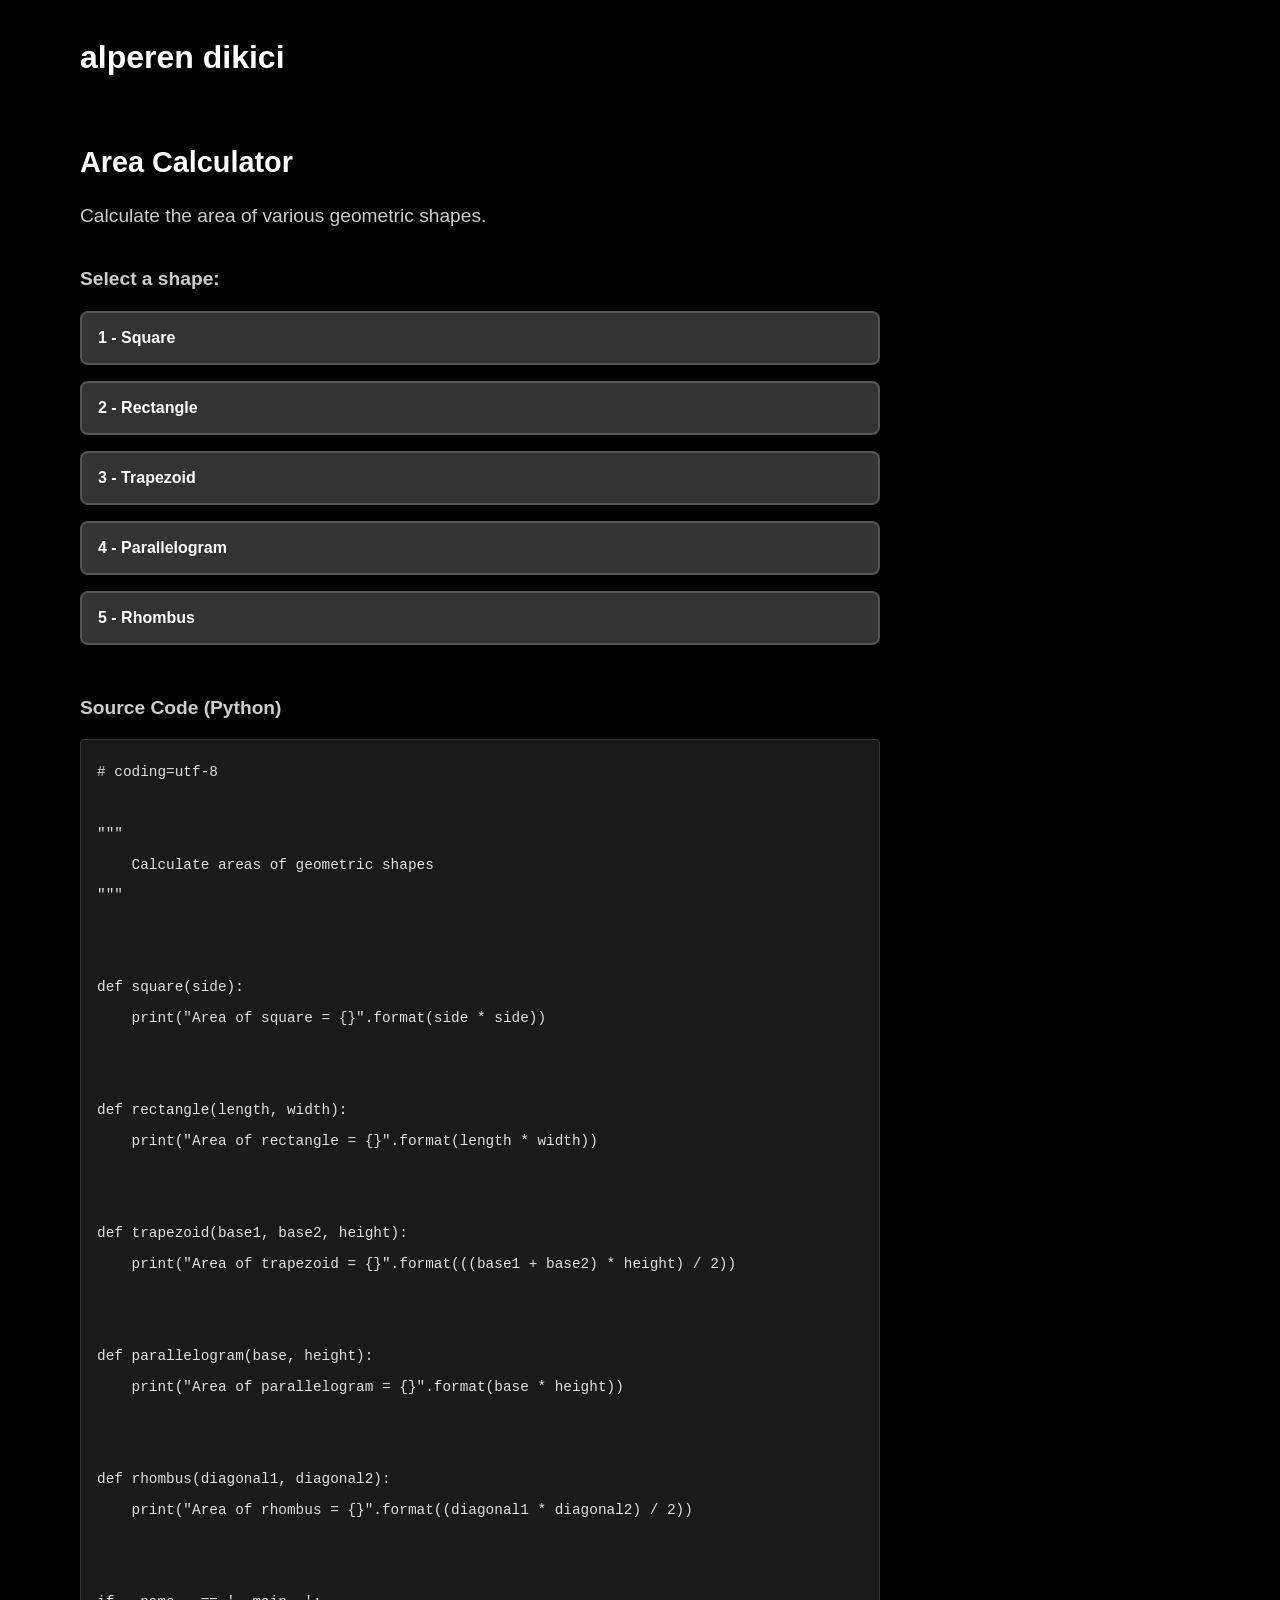
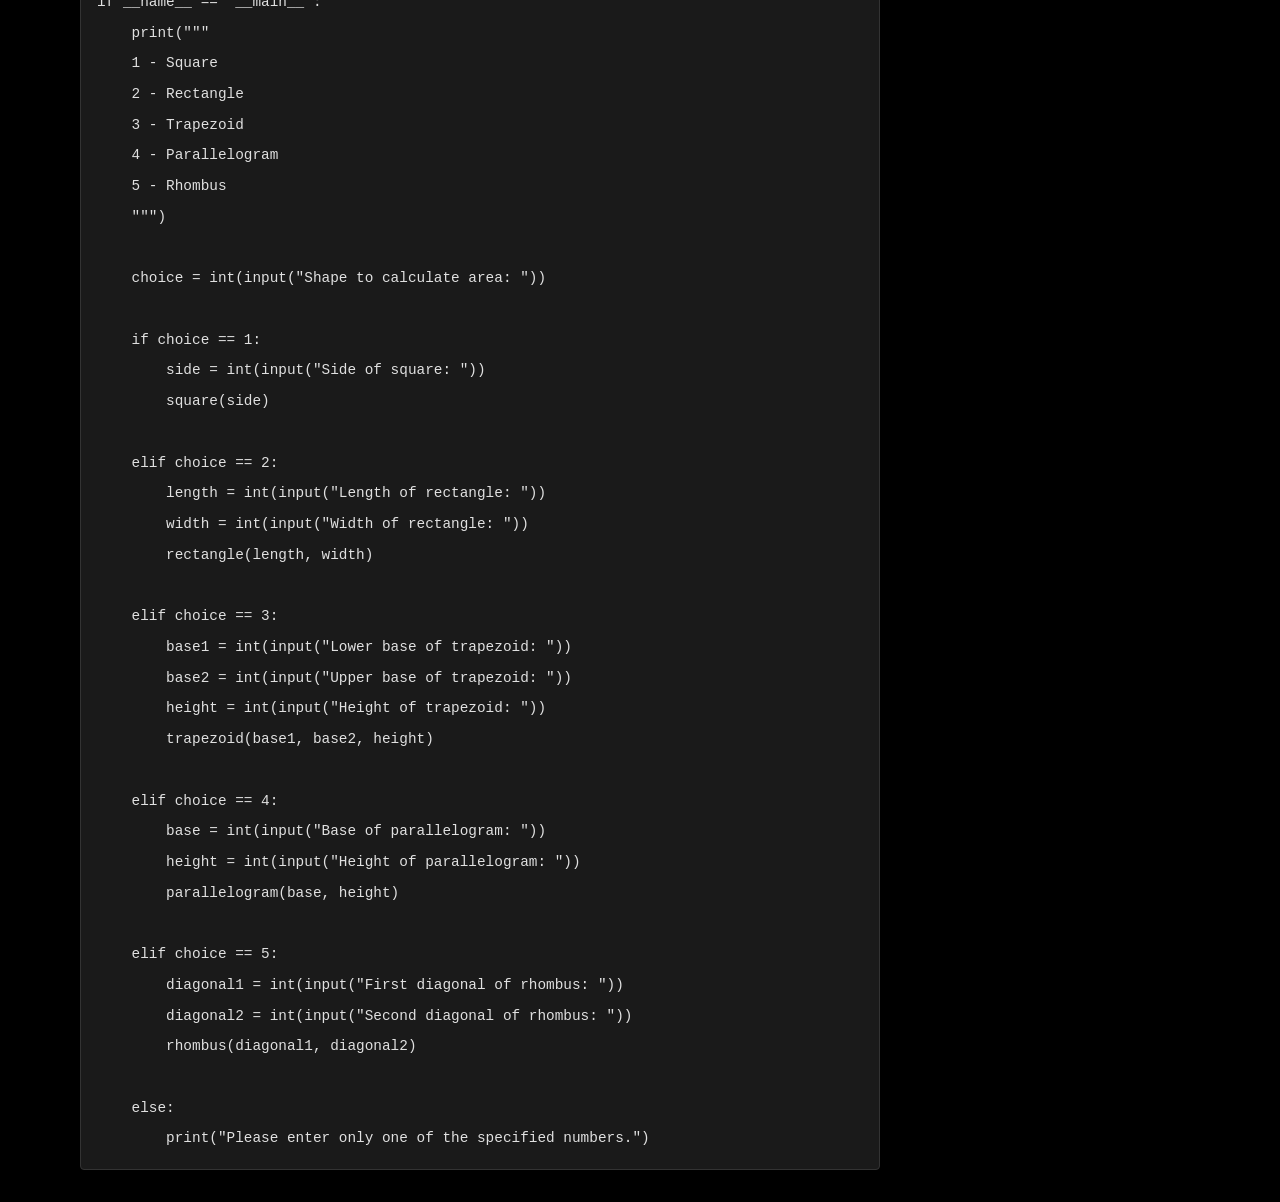
<file: area-calculator.html>
<!DOCTYPE html>
<html lang="en">
<head>
    <meta charset="UTF-8">
    <meta name="viewport" content="width=device-width, initial-scale=1.0">
    <title>Area Calculator - Alperen Dikici</title>
    <link rel="stylesheet" href="styles.css">
</head>
<body>
    <div class="container">
        <header>
            <h1 class="name"><a href="index.html" style="text-decoration: none; color: #fff;">alperen dikici</a></h1>
        </header>

        <section class="calculator-section">
            <h1>Area Calculator</h1>
            <p class="calculator-description">Calculate the area of various geometric shapes.</p>
            
            <div class="shape-menu">
                <h3>Select a shape:</h3>
                <div class="shape-buttons">
                    <button class="shape-btn" data-shape="square">1 - Square</button>
                    <button class="shape-btn" data-shape="rectangle">2 - Rectangle</button>
                    <button class="shape-btn" data-shape="trapezoid">3 - Trapezoid</button>
                    <button class="shape-btn" data-shape="parallelogram">4 - Parallelogram</button>
                    <button class="shape-btn" data-shape="rhombus">5 - Rhombus</button>
                </div>
            </div>

            <div class="calculator-form" id="calculator-form" style="display: none;">
                <div id="input-fields"></div>
                <button class="calculate-btn" id="calculate-btn">Calculate</button>
                <div class="result-display" id="result-display"></div>
                <button class="back-btn" id="back-btn">Back to Menu</button>
            </div>
        </section>

        <div class="calculator-code">
            <h3>Source Code (Python)</h3>
            <pre><code># coding=utf-8

"""
    Calculate areas of geometric shapes
"""


def square(side):
    print("Area of square = {}".format(side * side))


def rectangle(length, width):
    print("Area of rectangle = {}".format(length * width))


def trapezoid(base1, base2, height):
    print("Area of trapezoid = {}".format(((base1 + base2) * height) / 2))


def parallelogram(base, height):
    print("Area of parallelogram = {}".format(base * height))


def rhombus(diagonal1, diagonal2):
    print("Area of rhombus = {}".format((diagonal1 * diagonal2) / 2))


if __name__ == '__main__':
    print("""
    1 - Square
    2 - Rectangle
    3 - Trapezoid
    4 - Parallelogram
    5 - Rhombus
    """)

    choice = int(input("Shape to calculate area: "))

    if choice == 1:
        side = int(input("Side of square: "))
        square(side)

    elif choice == 2:
        length = int(input("Length of rectangle: "))
        width = int(input("Width of rectangle: "))
        rectangle(length, width)

    elif choice == 3:
        base1 = int(input("Lower base of trapezoid: "))
        base2 = int(input("Upper base of trapezoid: "))
        height = int(input("Height of trapezoid: "))
        trapezoid(base1, base2, height)

    elif choice == 4:
        base = int(input("Base of parallelogram: "))
        height = int(input("Height of parallelogram: "))
        parallelogram(base, height)

    elif choice == 5:
        diagonal1 = int(input("First diagonal of rhombus: "))
        diagonal2 = int(input("Second diagonal of rhombus: "))
        rhombus(diagonal1, diagonal2)

    else:
        print("Please enter only one of the specified numbers.")</code></pre>
        </div>
    </div>
    <script src="area-calculator.js"></script>
</body>
</html>
</file>
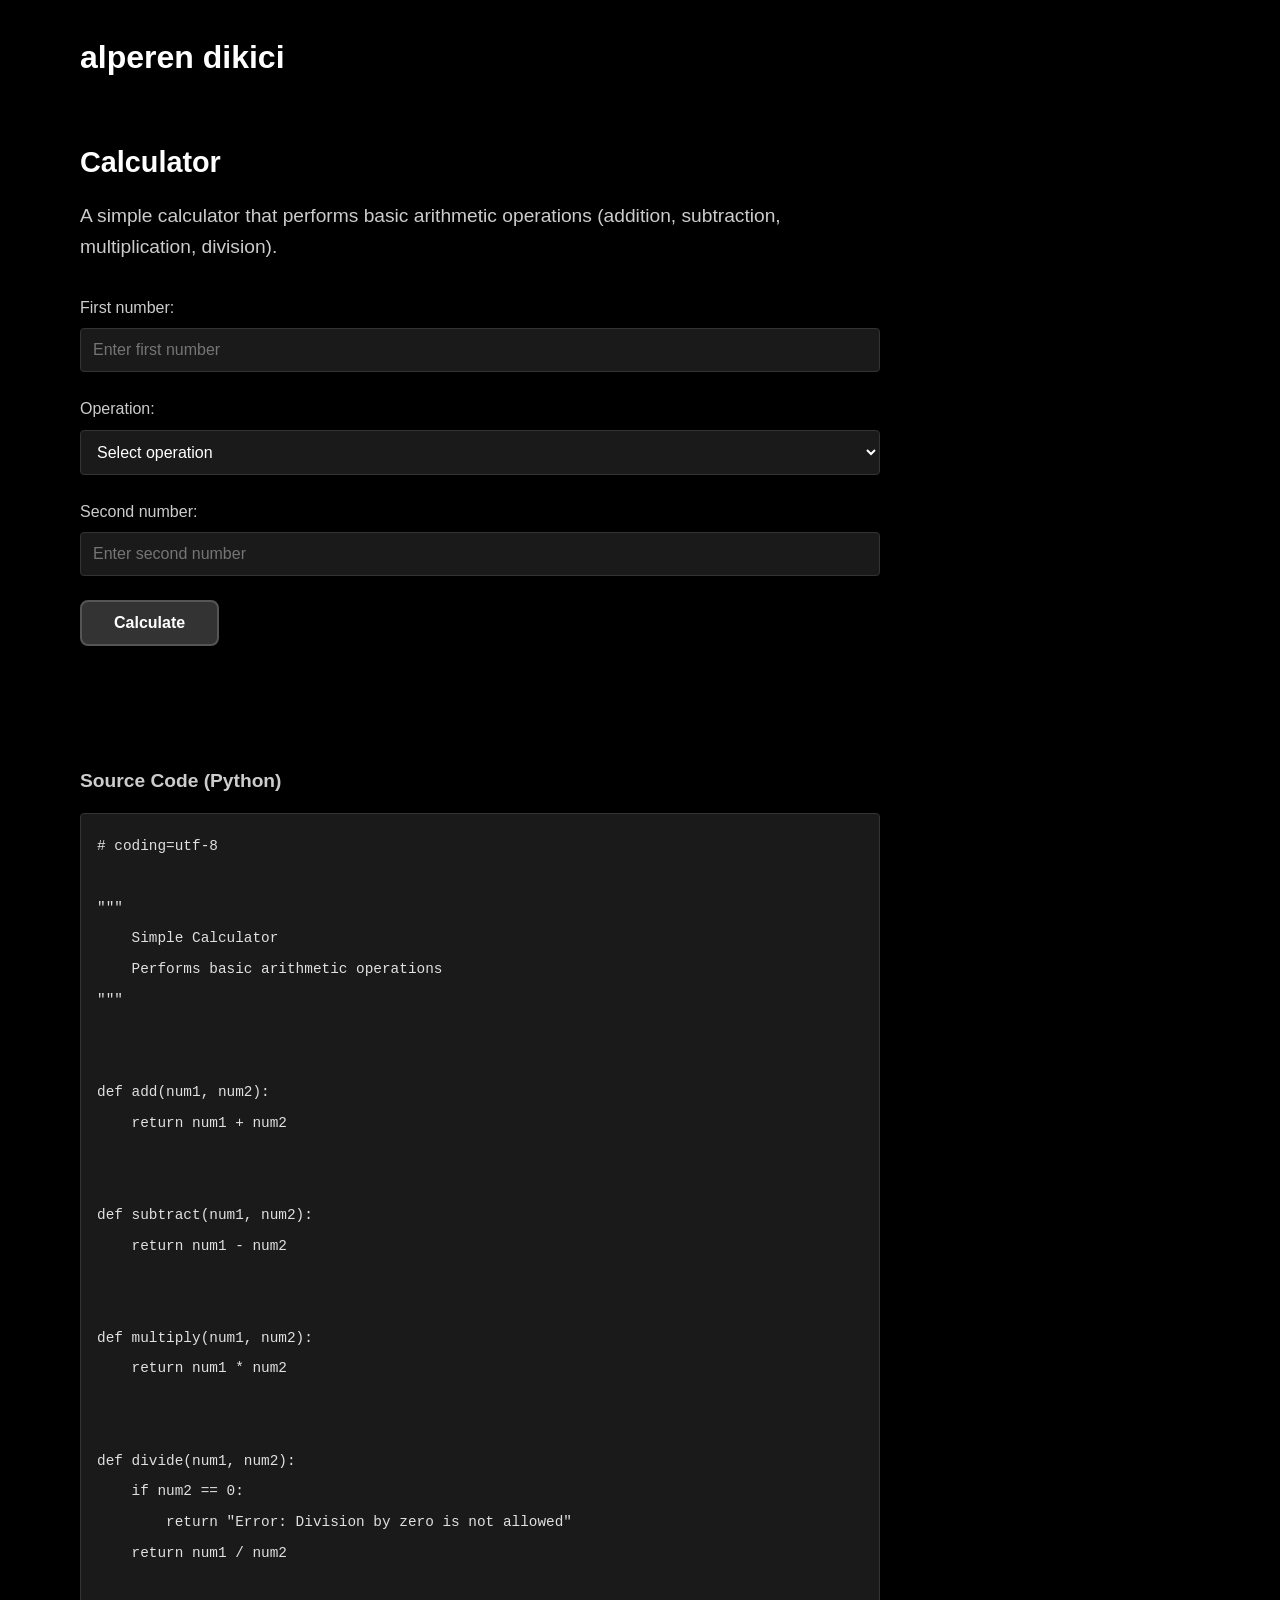
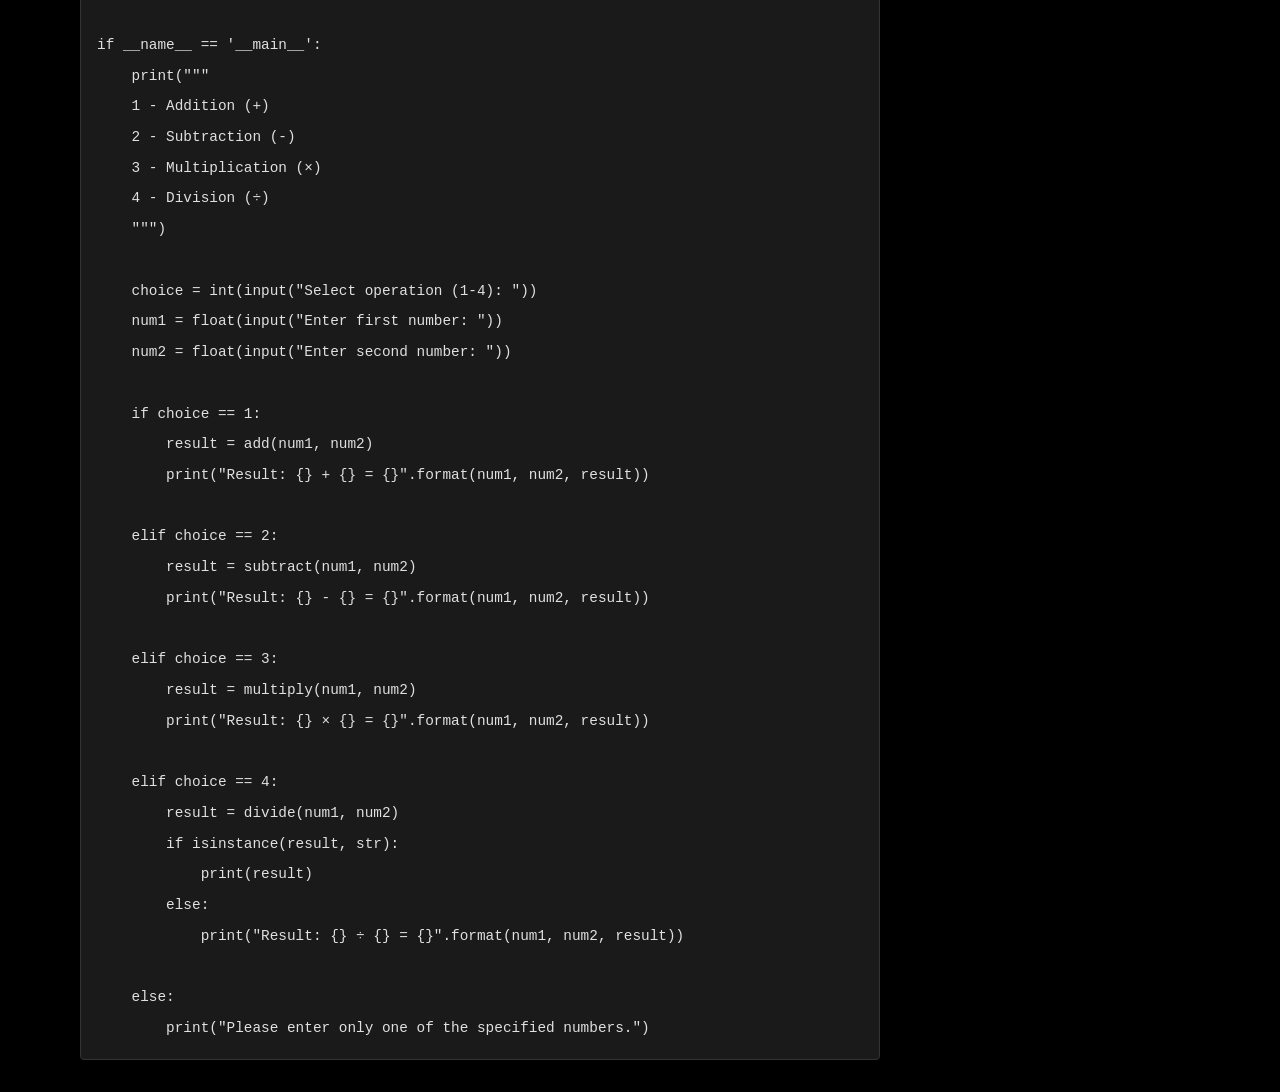
<file: calculator.html>
<!DOCTYPE html>
<html lang="en">
<head>
    <meta charset="UTF-8">
    <meta name="viewport" content="width=device-width, initial-scale=1.0">
    <title>Calculator - Alperen Dikici</title>
    <link rel="stylesheet" href="styles.css">
</head>
<body>
    <div class="container">
        <header>
            <h1 class="name"><a href="index.html" style="text-decoration: none; color: #fff;">alperen dikici</a></h1>
        </header>

        <section class="calculator-section">
            <h1>Calculator</h1>
            <p class="calculator-description">A simple calculator that performs basic arithmetic operations (addition, subtraction, multiplication, division).</p>
            
            <div class="calculator-form" id="calculator-form">
                <div class="input-group">
                    <label for="num1">First number:</label>
                    <input type="number" id="num1" placeholder="Enter first number" step="any" required>
                </div>
                <div class="input-group">
                    <label for="operation">Operation:</label>
                    <select id="operation" required>
                        <option value="">Select operation</option>
                        <option value="add">+ (Addition)</option>
                        <option value="subtract">- (Subtraction)</option>
                        <option value="multiply">× (Multiplication)</option>
                        <option value="divide">÷ (Division)</option>
                    </select>
                </div>
                <div class="input-group">
                    <label for="num2">Second number:</label>
                    <input type="number" id="num2" placeholder="Enter second number" step="any" required>
                </div>
                <button class="calculate-btn" id="calculate-btn">Calculate</button>
                <div class="result-display" id="result-display"></div>
            </div>
        </section>

        <div class="calculator-code">
            <h3>Source Code (Python)</h3>
            <pre><code># coding=utf-8

"""
    Simple Calculator
    Performs basic arithmetic operations
"""


def add(num1, num2):
    return num1 + num2


def subtract(num1, num2):
    return num1 - num2


def multiply(num1, num2):
    return num1 * num2


def divide(num1, num2):
    if num2 == 0:
        return "Error: Division by zero is not allowed"
    return num1 / num2


if __name__ == '__main__':
    print("""
    1 - Addition (+)
    2 - Subtraction (-)
    3 - Multiplication (×)
    4 - Division (÷)
    """)
    
    choice = int(input("Select operation (1-4): "))
    num1 = float(input("Enter first number: "))
    num2 = float(input("Enter second number: "))
    
    if choice == 1:
        result = add(num1, num2)
        print("Result: {} + {} = {}".format(num1, num2, result))
    
    elif choice == 2:
        result = subtract(num1, num2)
        print("Result: {} - {} = {}".format(num1, num2, result))
    
    elif choice == 3:
        result = multiply(num1, num2)
        print("Result: {} × {} = {}".format(num1, num2, result))
    
    elif choice == 4:
        result = divide(num1, num2)
        if isinstance(result, str):
            print(result)
        else:
            print("Result: {} ÷ {} = {}".format(num1, num2, result))
    
    else:
        print("Please enter only one of the specified numbers.")</code></pre>
        </div>
    </div>
    <script src="calculator.js"></script>
</body>
</html>
</file>
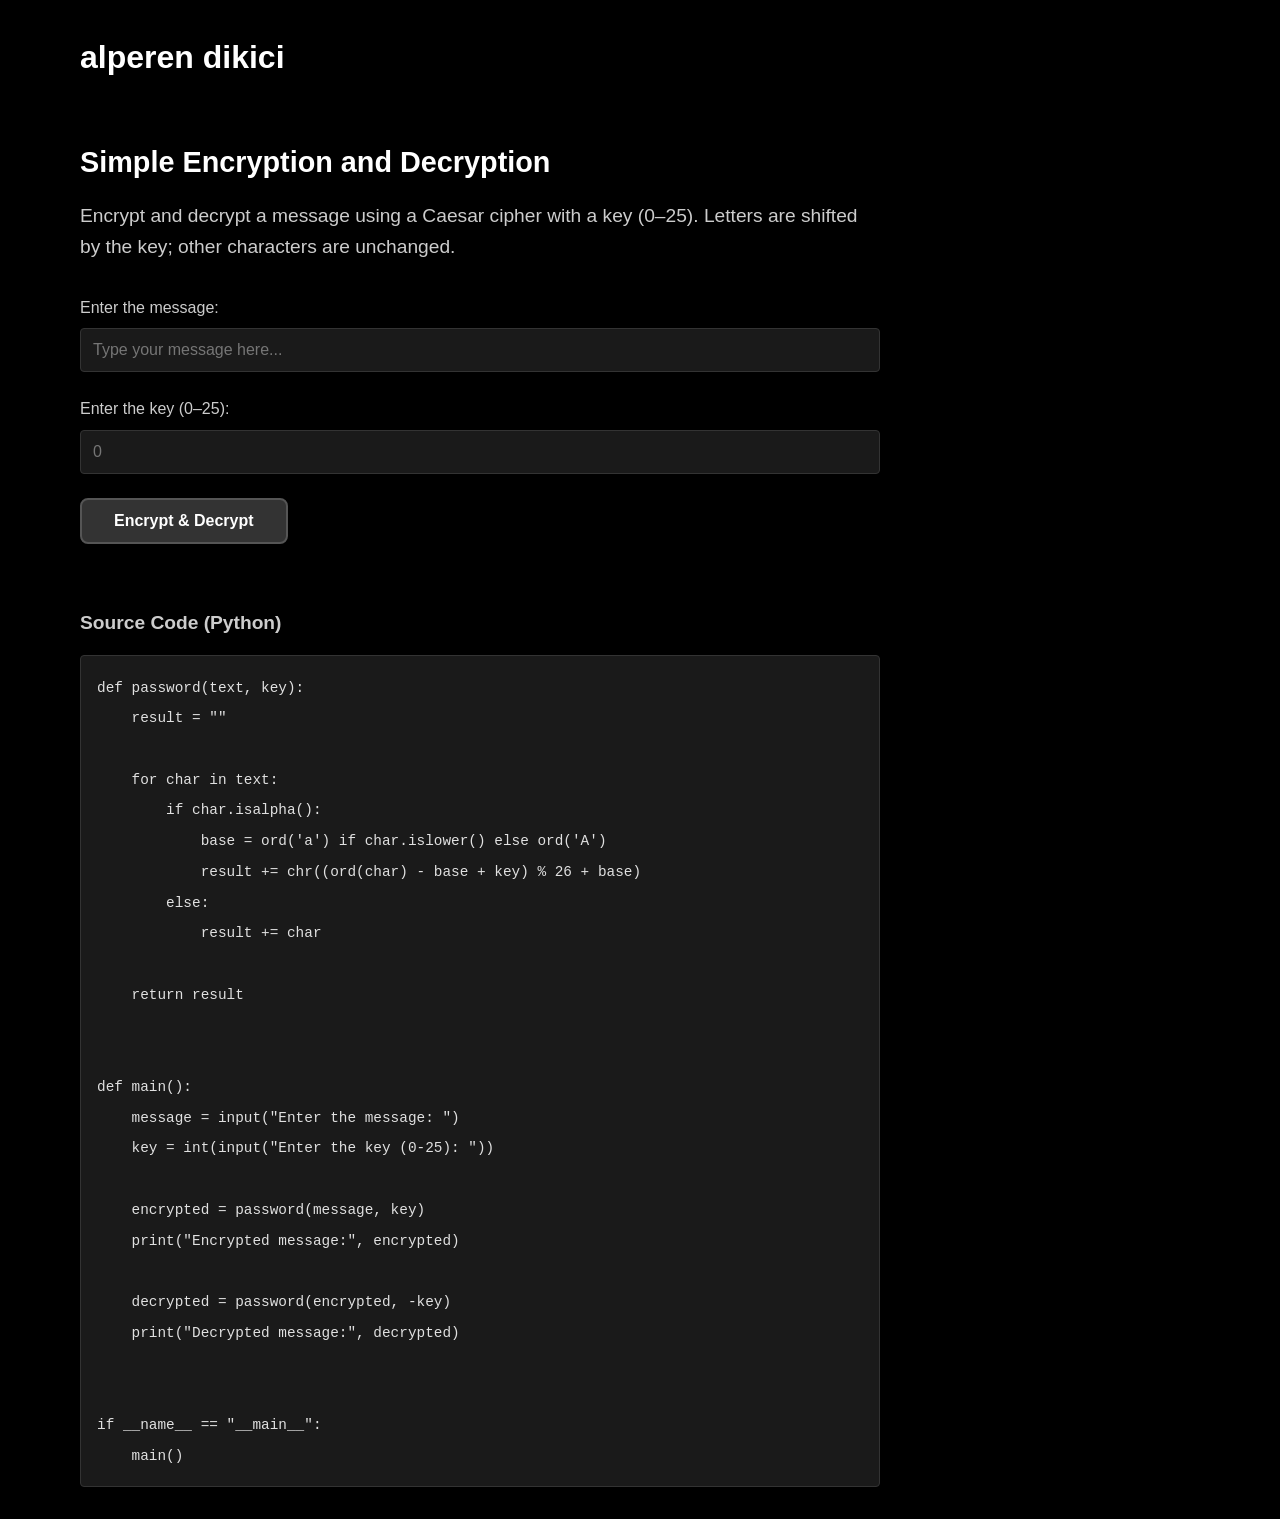
<file: password-cipher.html>
<!DOCTYPE html>
<html lang="en">
<head>
    <meta charset="UTF-8">
    <meta name="viewport" content="width=device-width, initial-scale=1.0">
    <title>Simple Encryption and Decryption - Alperen Dikici</title>
    <link rel="stylesheet" href="styles.css">
</head>
<body>
    <div class="container">
        <header>
            <h1 class="name"><a href="index.html" style="text-decoration: none; color: #fff;">alperen dikici</a></h1>
        </header>

        <section class="calculator-section">
            <h1>Simple Encryption and Decryption</h1>
            <p class="calculator-description">Encrypt and decrypt a message using a Caesar cipher with a key (0–25). Letters are shifted by the key; other characters are unchanged.</p>
            
            <div class="calculator-form" id="cipher-form">
                <div class="input-group">
                    <label for="message">Enter the message:</label>
                    <input type="text" id="message" placeholder="Type your message here..." required>
                </div>
                <div class="input-group">
                    <label for="key">Enter the key (0–25):</label>
                    <input type="number" id="key" placeholder="0" min="0" max="25" value="" required>
                </div>
                <button class="calculate-btn" id="cipher-btn">Encrypt & Decrypt</button>
                <div class="results" id="cipher-results" style="display: none;">
                    <div class="result-item">
                        <span class="result-label">Encrypted message:</span>
                        <span class="result-value" id="encrypted"></span>
                    </div>
                    <div class="result-item">
                        <span class="result-label">Decrypted message:</span>
                        <span class="result-value" id="decrypted"></span>
                    </div>
                </div>
            </div>
        </section>

        <div class="calculator-code">
            <h3>Source Code (Python)</h3>
            <pre><code>def password(text, key):
    result = ""

    for char in text:
        if char.isalpha():
            base = ord('a') if char.islower() else ord('A')
            result += chr((ord(char) - base + key) % 26 + base)
        else:
            result += char

    return result


def main():
    message = input("Enter the message: ")
    key = int(input("Enter the key (0-25): "))

    encrypted = password(message, key)
    print("Encrypted message:", encrypted)

    decrypted = password(encrypted, -key)
    print("Decrypted message:", decrypted)


if __name__ == "__main__":
    main()</code></pre>
        </div>
    </div>
    <script src="password-cipher.js"></script>
</body>
</html>
</file>
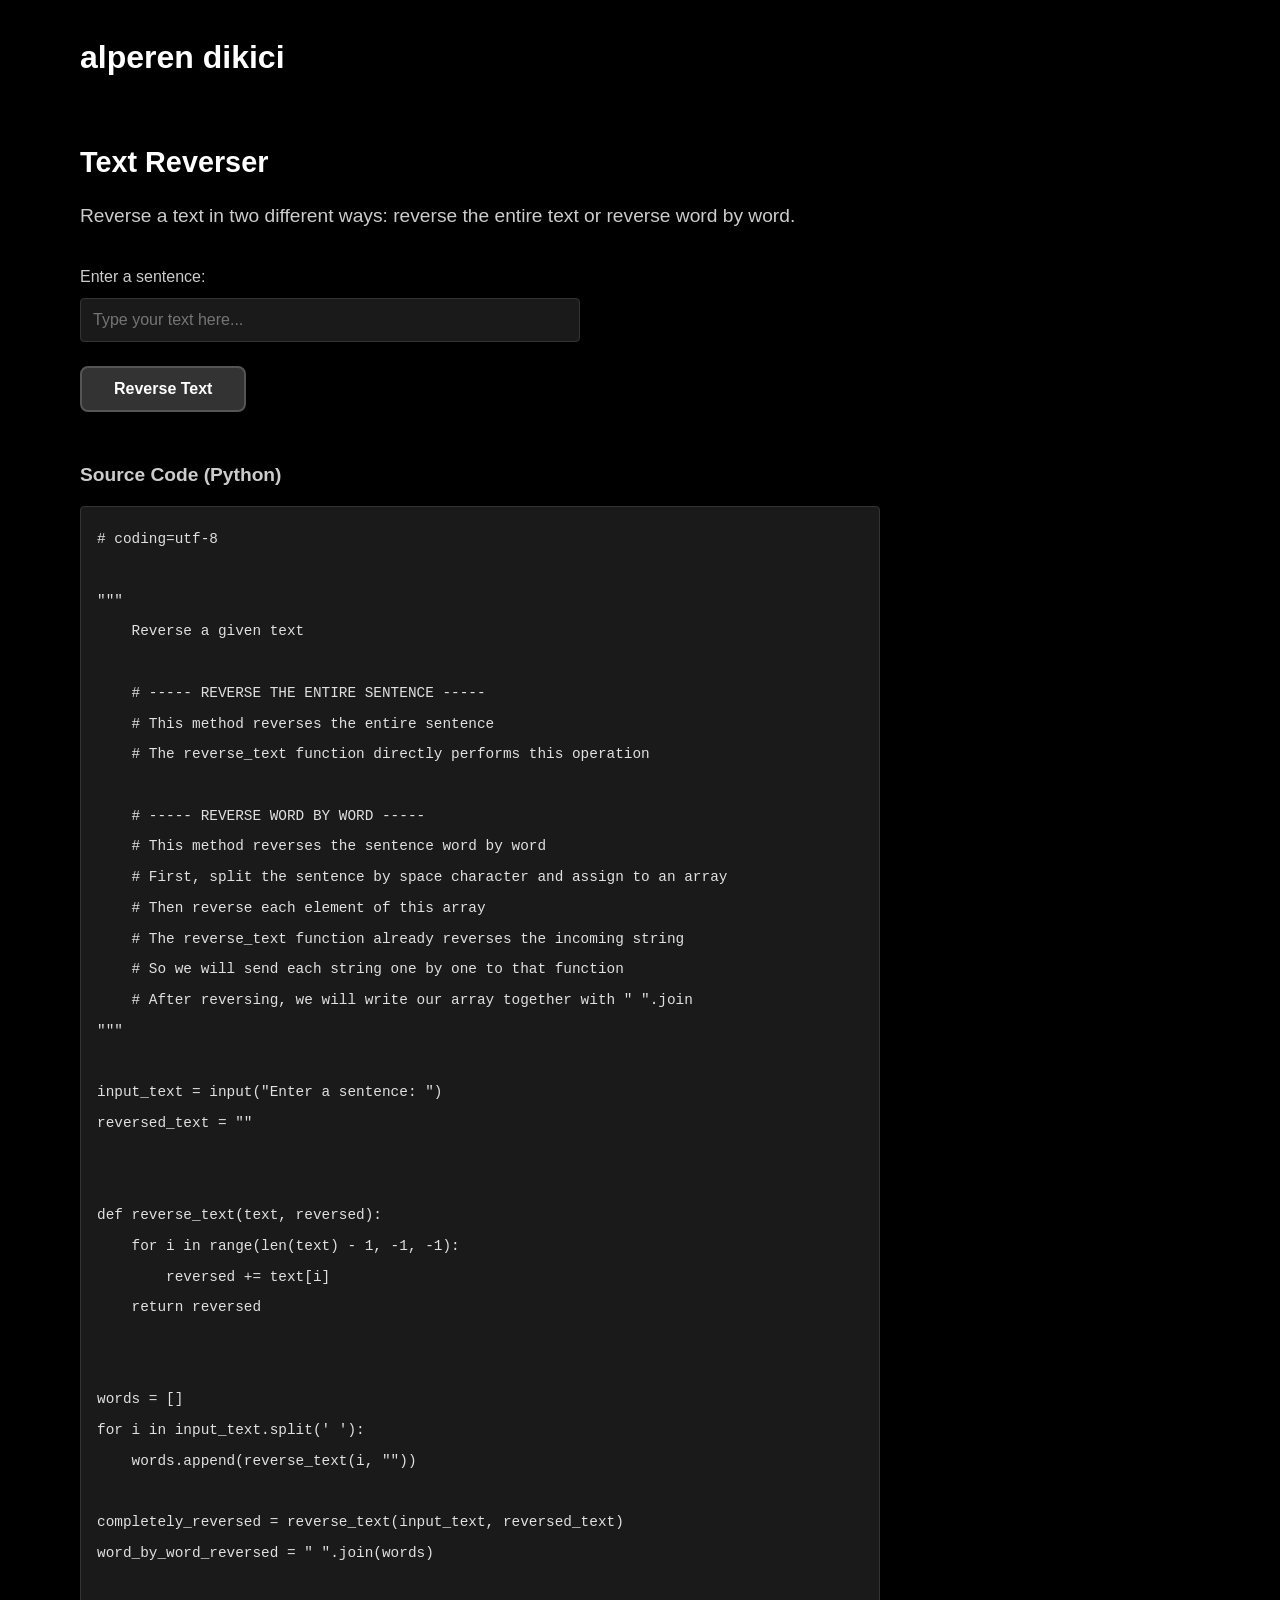
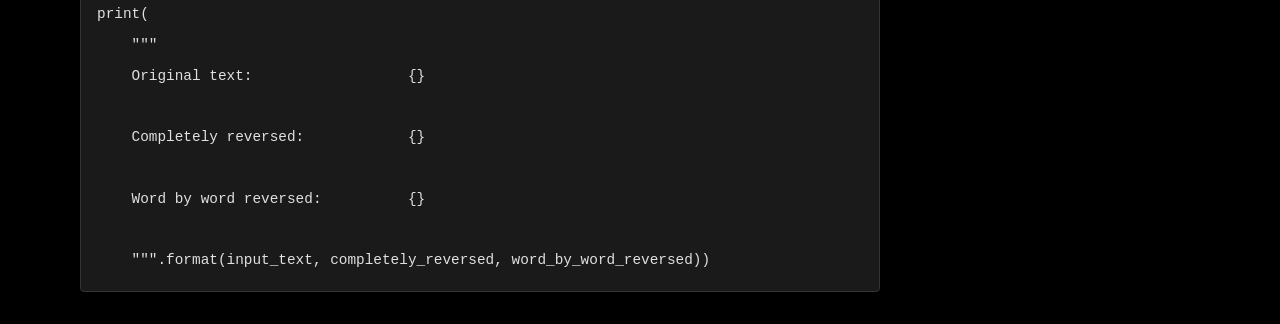
<file: text-reverser.html>
<!DOCTYPE html>
<html lang="en">
<head>
    <meta charset="UTF-8">
    <meta name="viewport" content="width=device-width, initial-scale=1.0">
    <title>Text Reverser - Alperen Dikici</title>
    <link rel="stylesheet" href="styles.css">
</head>
<body>
    <div class="container">
        <header>
            <h1 class="name"><a href="index.html" style="text-decoration: none; color: #fff;">alperen dikici</a></h1>
        </header>

        <section class="reverser-section">
            <h1>Text Reverser</h1>
            <p class="reverser-description">Reverse a text in two different ways: reverse the entire text or reverse word by word.</p>
            
            <div class="reverser-form">
                <div class="input-group">
                    <label for="input-text">Enter a sentence:</label>
                    <input type="text" id="input-text" placeholder="Type your text here..." required>
                </div>
                <button class="reverse-btn" id="reverse-btn">Reverse Text</button>
            </div>

            <div class="results" id="results" style="display: none;">
                <div class="result-item">
                    <span class="result-label">Original text:</span>
                    <span class="result-value" id="original-text"></span>
                </div>
                <div class="result-item">
                    <span class="result-label">Completely reversed:</span>
                    <span class="result-value" id="completely-reversed"></span>
                </div>
                <div class="result-item">
                    <span class="result-label">Word by word reversed:</span>
                    <span class="result-value" id="word-reversed"></span>
                </div>
            </div>
        </section>

        <div class="reverser-code">
            <h3>Source Code (Python)</h3>
            <pre><code># coding=utf-8

"""
    Reverse a given text

    # ----- REVERSE THE ENTIRE SENTENCE -----
    # This method reverses the entire sentence
    # The reverse_text function directly performs this operation

    # ----- REVERSE WORD BY WORD -----
    # This method reverses the sentence word by word
    # First, split the sentence by space character and assign to an array
    # Then reverse each element of this array
    # The reverse_text function already reverses the incoming string
    # So we will send each string one by one to that function
    # After reversing, we will write our array together with " ".join
"""

input_text = input("Enter a sentence: ")
reversed_text = ""


def reverse_text(text, reversed):
    for i in range(len(text) - 1, -1, -1):
        reversed += text[i]
    return reversed


words = []
for i in input_text.split(' '):
    words.append(reverse_text(i, ""))

completely_reversed = reverse_text(input_text, reversed_text)
word_by_word_reversed = " ".join(words)

print(
    """
    Original text:                  {}
    
    Completely reversed:            {}
    
    Word by word reversed:          {}
    
    """.format(input_text, completely_reversed, word_by_word_reversed))</code></pre>
        </div>
    </div>
    <script src="text-reverser.js"></script>
</body>
</html>
</file>
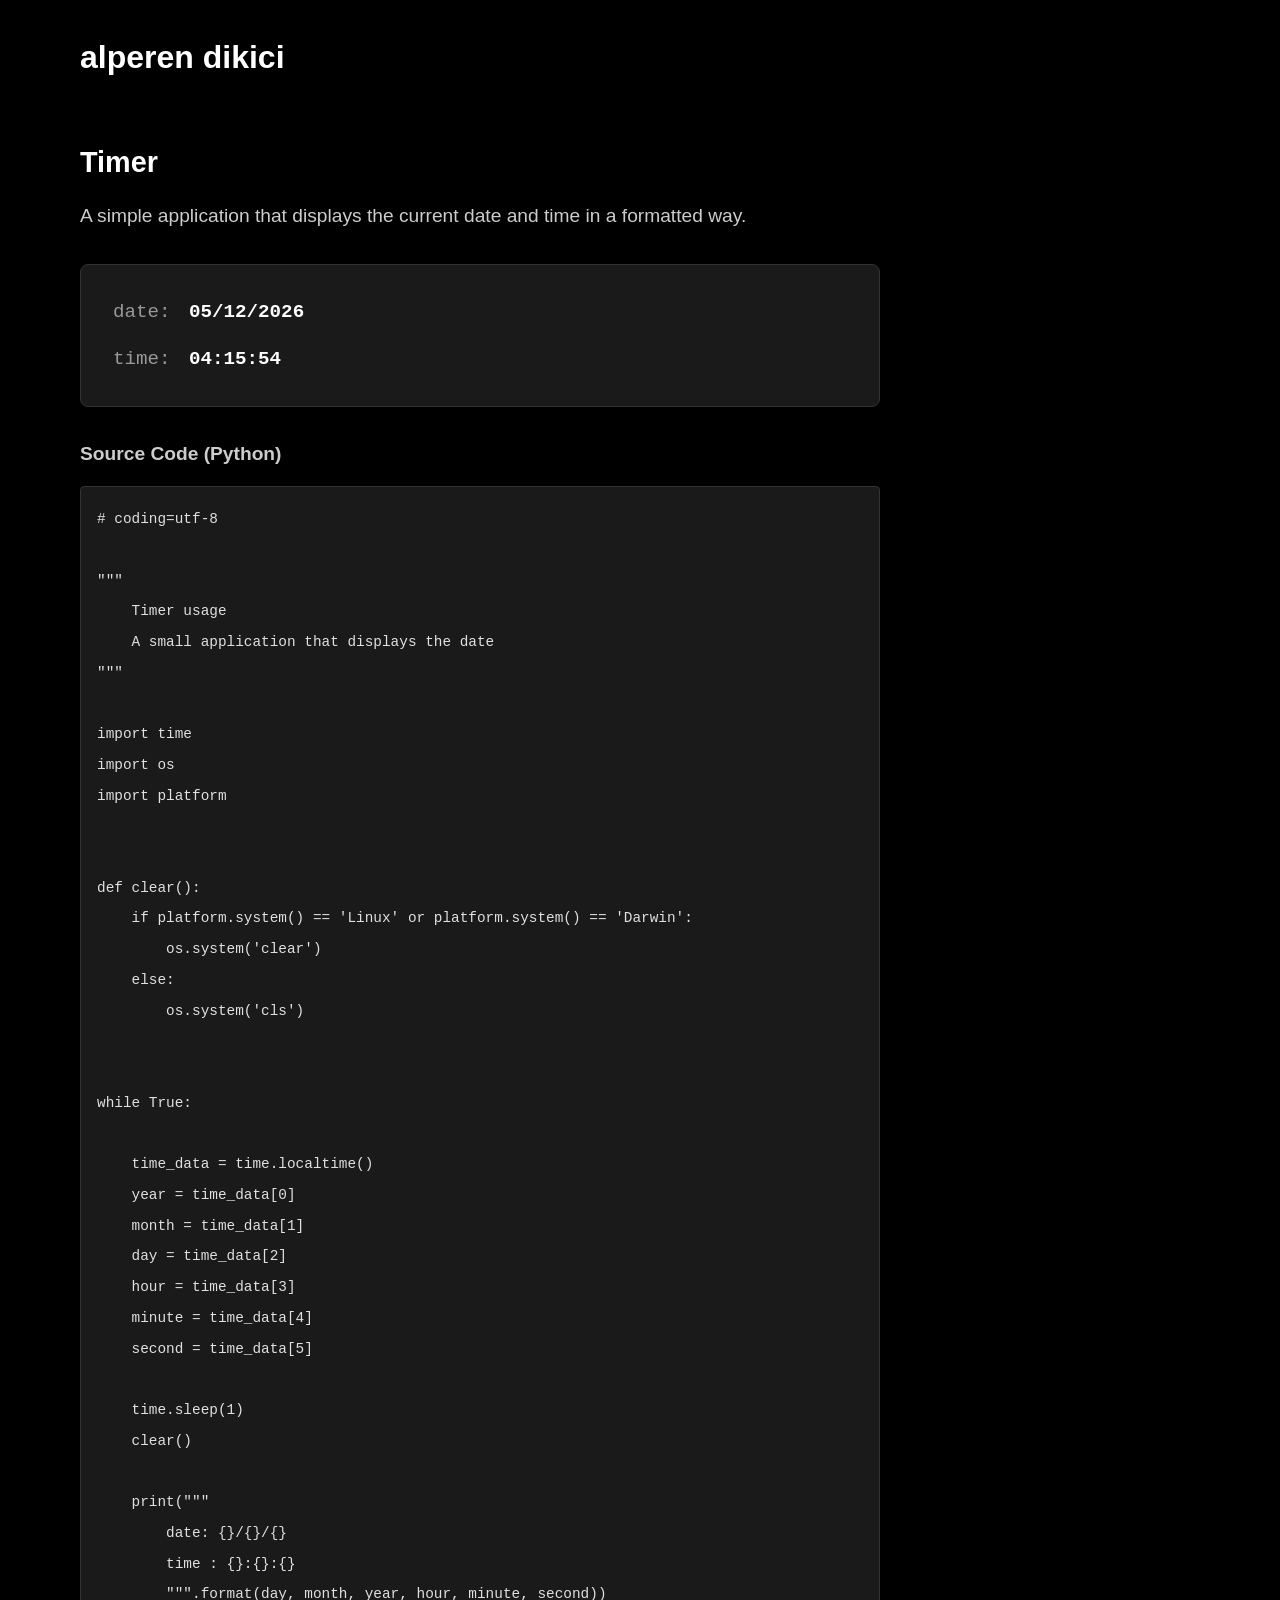
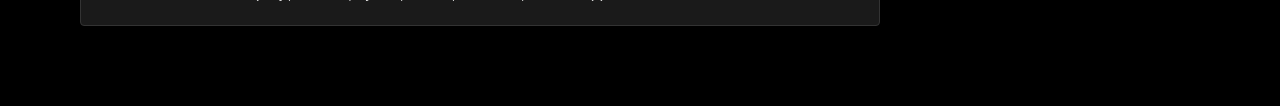
<file: timer.html>
<!DOCTYPE html>
<html lang="en">
<head>
    <meta charset="UTF-8">
    <meta name="viewport" content="width=device-width, initial-scale=1.0">
    <title>Timer - Alperen Dikici</title>
    <link rel="stylesheet" href="styles.css">
</head>
<body>
    <div class="container">
        <header>
            <h1 class="name"><a href="index.html" style="text-decoration: none; color: #fff;">alperen dikici</a></h1>
        </header>

        <section class="timer-section">
            <h1>Timer</h1>
            <p class="timer-description">A simple application that displays the current date and time in a formatted way.</p>
            
            <div class="timer-display" id="timer-display">
                <div class="timer-content">
                    <div class="timer-line">
                        <span class="timer-label">date:</span>
                        <span class="timer-value" id="date-display"></span>
                    </div>
                    <div class="timer-line">
                        <span class="timer-label">time:</span>
                        <span class="timer-value" id="time-display"></span>
                    </div>
                </div>
            </div>

            <div class="timer-code">
                <h3>Source Code (Python)</h3>
                <pre><code># coding=utf-8

"""
    Timer usage
    A small application that displays the date
"""

import time
import os
import platform


def clear():
    if platform.system() == 'Linux' or platform.system() == 'Darwin':
        os.system('clear')
    else:
        os.system('cls')


while True:

    time_data = time.localtime()
    year = time_data[0]
    month = time_data[1]
    day = time_data[2]
    hour = time_data[3]
    minute = time_data[4]
    second = time_data[5]

    time.sleep(1)
    clear()

    print("""
        date: {}/{}/{}
        time : {}:{}:{}
        """.format(day, month, year, hour, minute, second))</code></pre>
            </div>
        </section>
    </div>
    <script src="timer.js"></script>
</body>
</html>
</file>
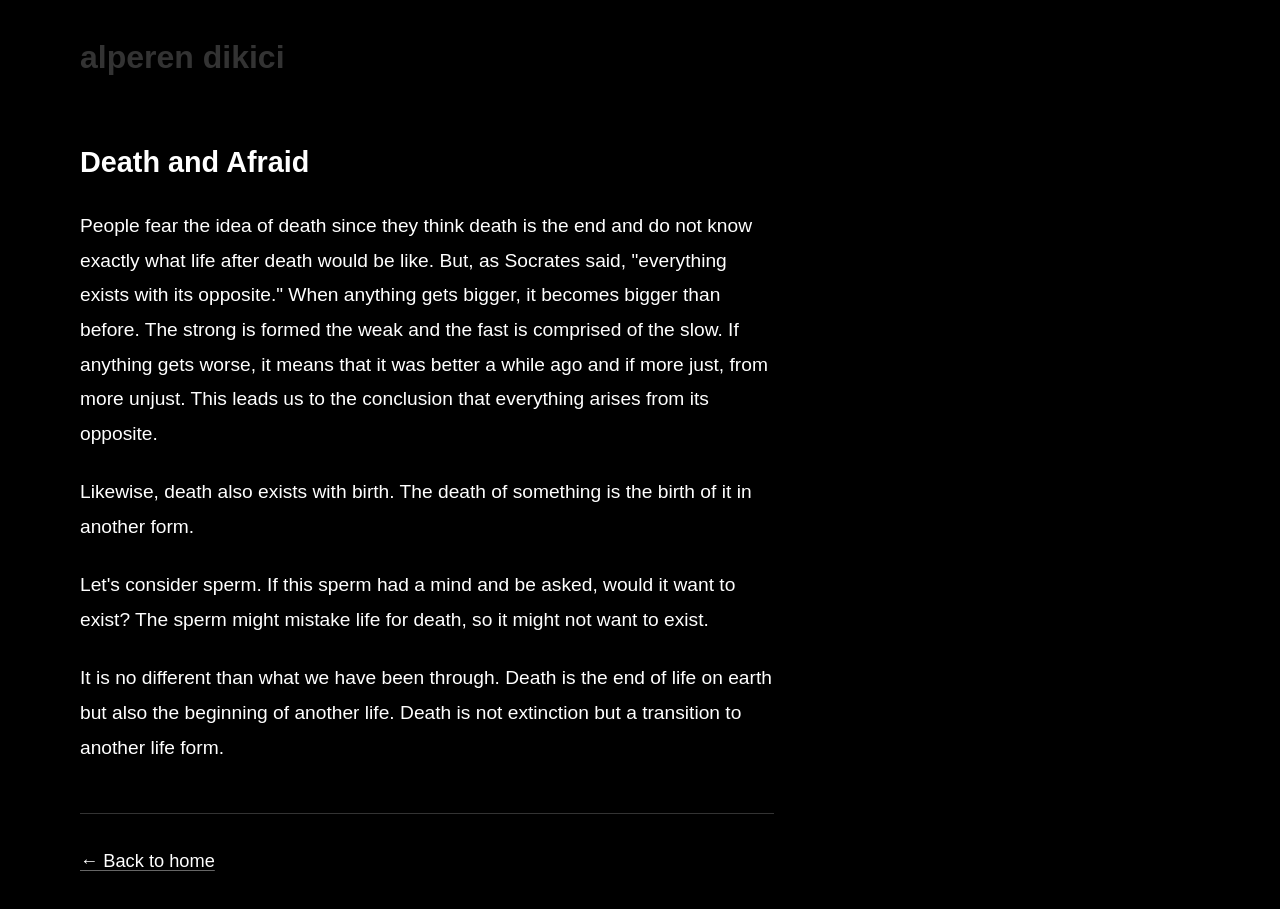
<file: posts/death-and-afraid.html>
<!DOCTYPE html>
<html lang="en">
<head>
    <meta charset="UTF-8">
    <meta name="viewport" content="width=device-width, initial-scale=1.0">
    <title>Death and Afraid - Alperen Dikici</title>
    <link rel="stylesheet" href="../styles.css">
</head>
<body>
    <div class="container">
        <header>
            <h1 class="name"><a href="../index.html" style="text-decoration: none; color: #333;">Alperen Dikici</a></h1>
        </header>

        <article class="post">
            <h2>Death and Afraid</h2>
            <div class="post-content">
                <p>
                    People fear the idea of death since they think death is the end and do not know exactly what life after death would be like. But, as Socrates said, "everything exists with its opposite." When anything gets bigger, it becomes bigger than before. The strong is formed the weak and the fast is comprised of the slow. If anything gets worse, it means that it was better a while ago and if more just, from more unjust. This leads us to the conclusion that everything arises from its opposite.
                </p>
                <p>
                    Likewise, death also exists with birth. The death of something is the birth of it in another form.
                </p>
                <p>
                    Let's consider sperm. If this sperm had a mind and be asked, would it want to exist? The sperm might mistake life for death, so it might not want to exist.
                </p>
                <p>
                    It is no different than what we have been through. Death is the end of life on earth but also the beginning of another life. Death is not extinction but a transition to another life form.
                </p>
            </div>
            <div class="back-link">
                <a href="../index.html">← Back to home</a>
            </div>
        </article>
    </div>
</body>
</html>
</file>
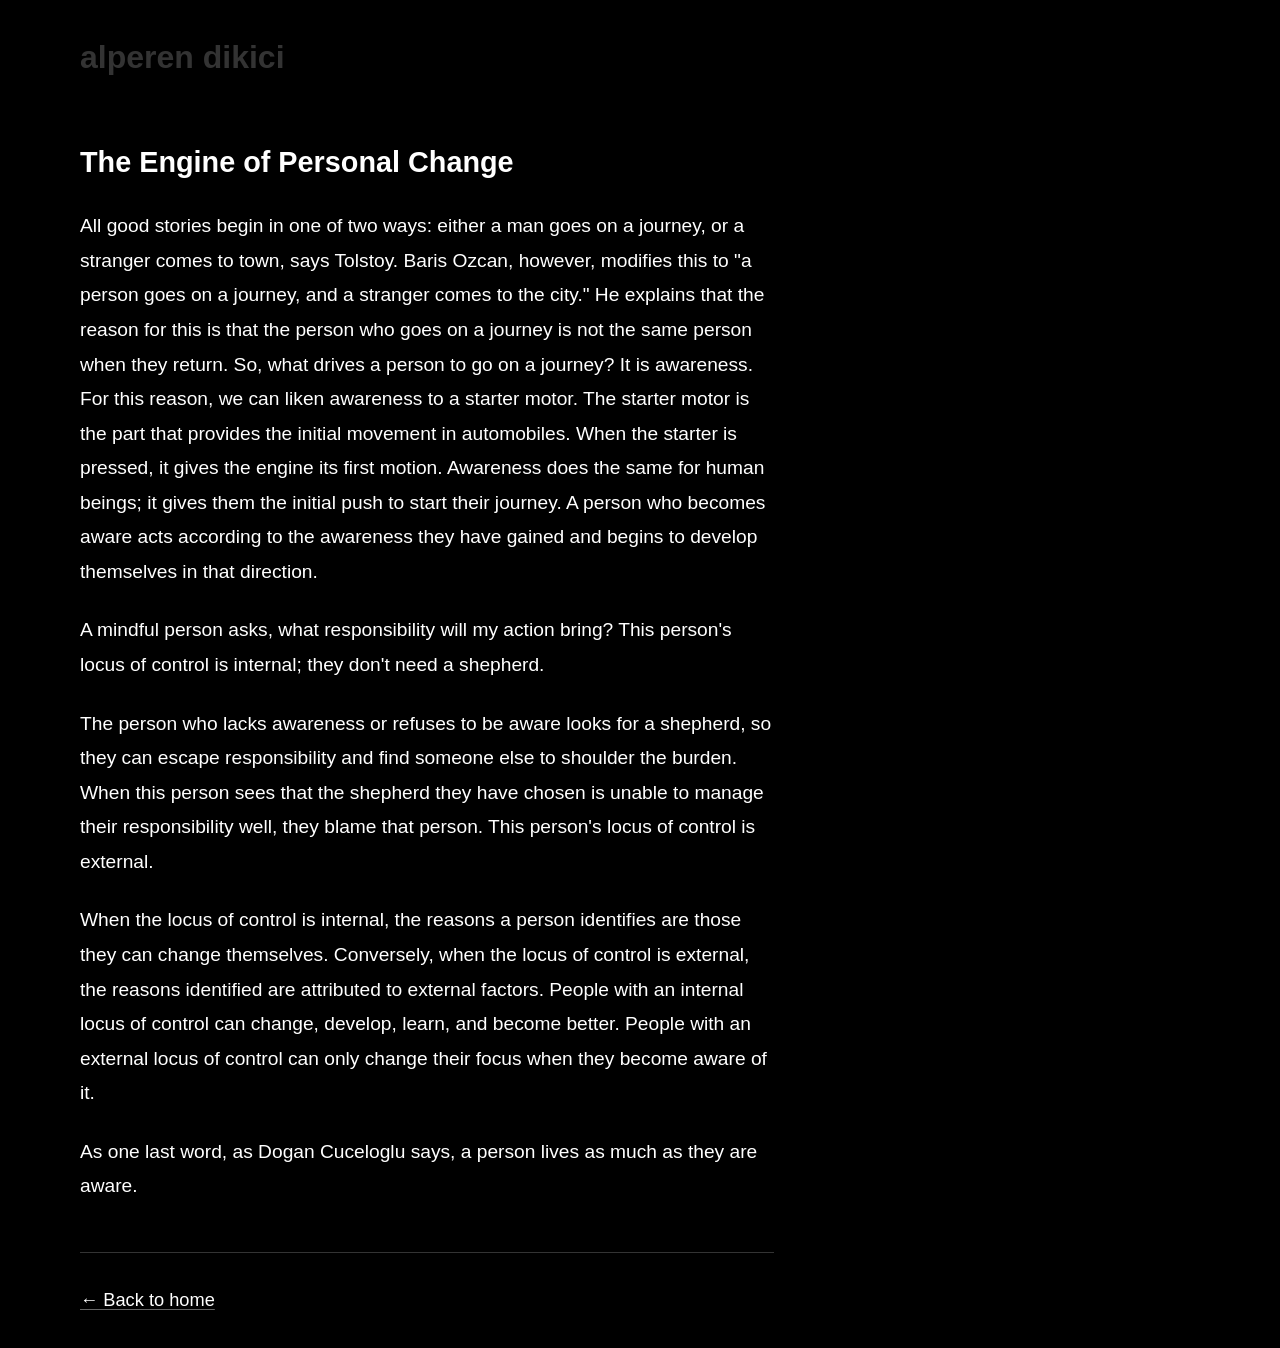
<file: posts/engine-of-change.html>
<!DOCTYPE html>
<html lang="en">
<head>
    <meta charset="UTF-8">
    <meta name="viewport" content="width=device-width, initial-scale=1.0">
    <title>The Engine of Personal Change - Alperen Dikici</title>
    <link rel="stylesheet" href="../styles.css">
</head>
<body>
    <div class="container">
        <header>
            <h1 class="name"><a href="../index.html" style="text-decoration: none; color: #333;">Alperen Dikici</a></h1>
        </header>

        <article class="post">
            <h2>The Engine of Personal Change</h2>
            <div class="post-content">
                <p>
                    All good stories begin in one of two ways: either a man goes on a journey, or a stranger comes to town, says Tolstoy. Baris Ozcan, however, modifies this to "a person goes on a journey, and a stranger comes to the city." He explains that the reason for this is that the person who goes on a journey is not the same person when they return. So, what drives a person to go on a journey? It is awareness. For this reason, we can liken awareness to a starter motor. The starter motor is the part that provides the initial movement in automobiles. When the starter is pressed, it gives the engine its first motion. Awareness does the same for human beings; it gives them the initial push to start their journey. A person who becomes aware acts according to the awareness they have gained and begins to develop themselves in that direction.
                </p>
                <p>
                    A mindful person asks, what responsibility will my action bring? This person's locus of control is internal; they don't need a shepherd.
                </p>
                <p>
                    The person who lacks awareness or refuses to be aware looks for a shepherd, so they can escape responsibility and find someone else to shoulder the burden. When this person sees that the shepherd they have chosen is unable to manage their responsibility well, they blame that person. This person's locus of control is external.
                </p>
                <p>
                    When the locus of control is internal, the reasons a person identifies are those they can change themselves. Conversely, when the locus of control is external, the reasons identified are attributed to external factors. People with an internal locus of control can change, develop, learn, and become better. People with an external locus of control can only change their focus when they become aware of it.
                </p>
                <p>
                    As one last word, as Dogan Cuceloglu says, a person lives as much as they are aware.
                </p>
            </div>
            <div class="back-link">
                <a href="../index.html">← Back to home</a>
            </div>
        </article>
    </div>
</body>
</html>
</file>
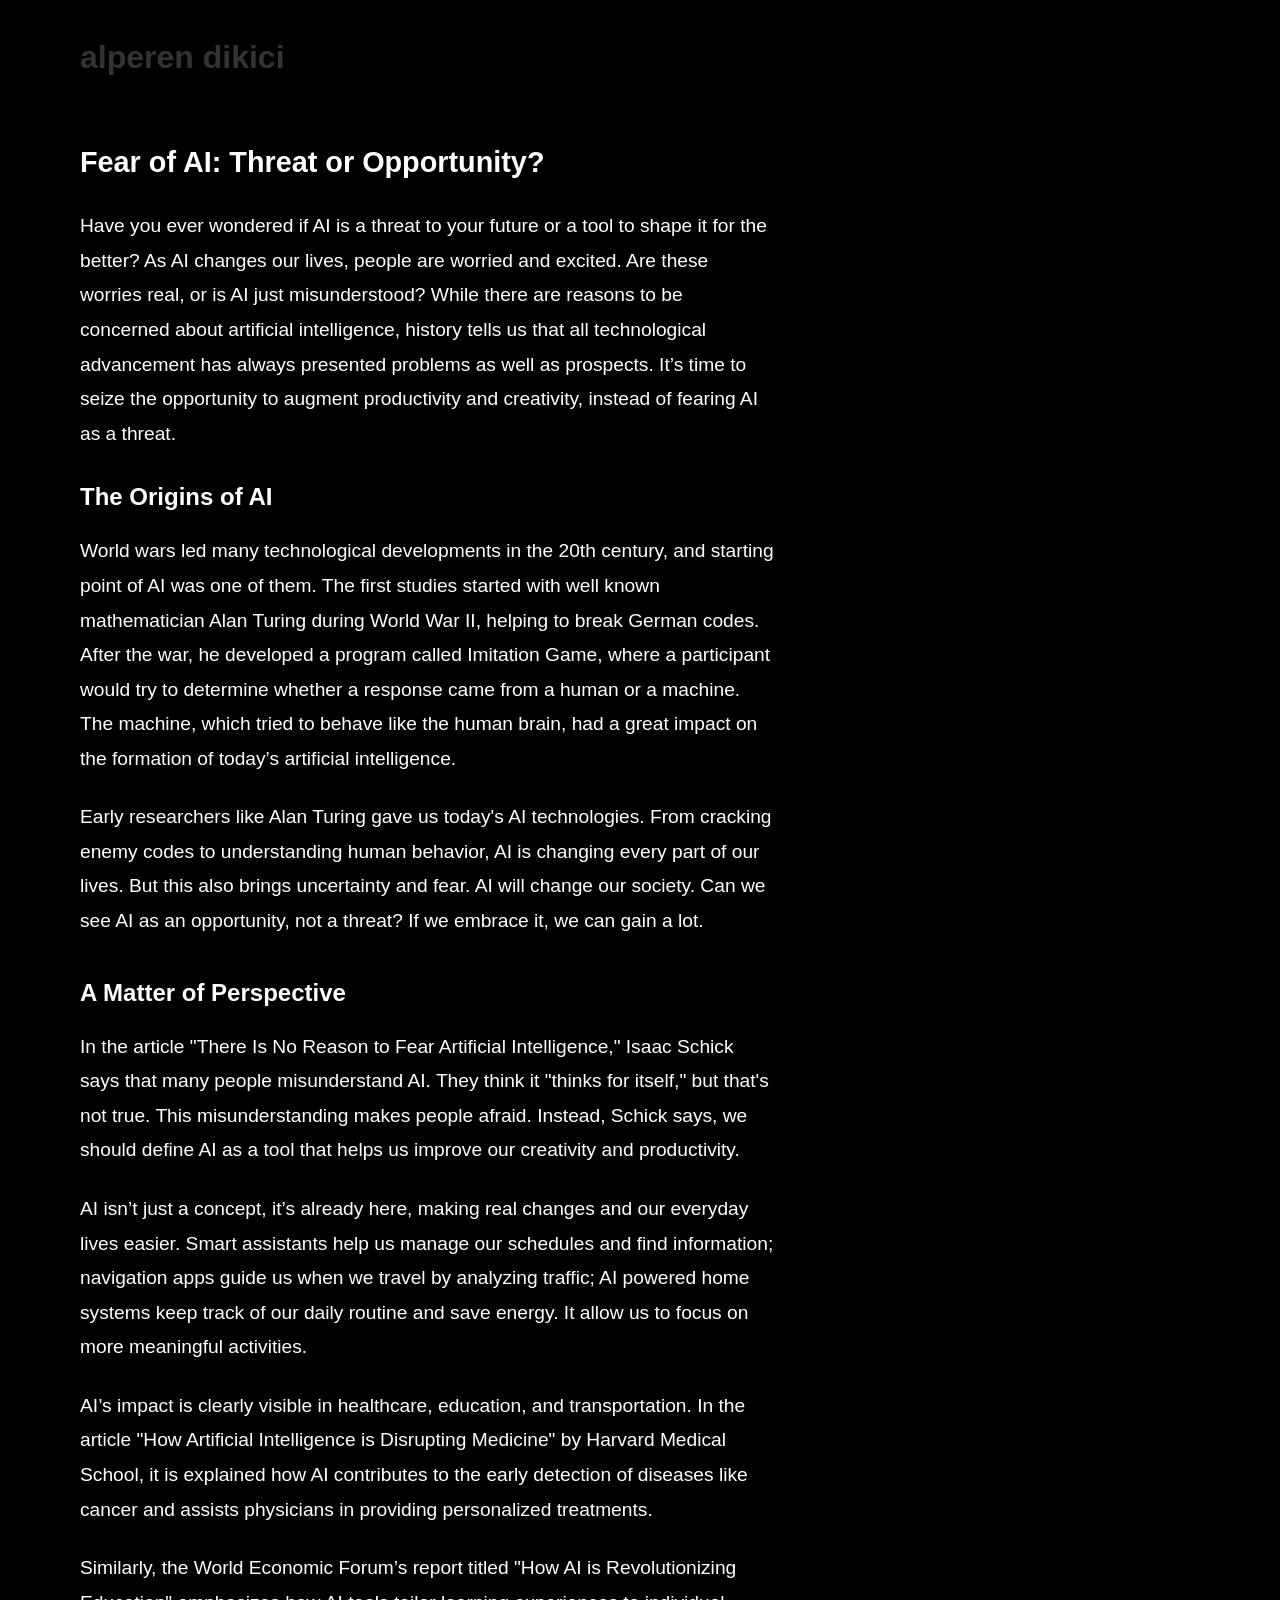
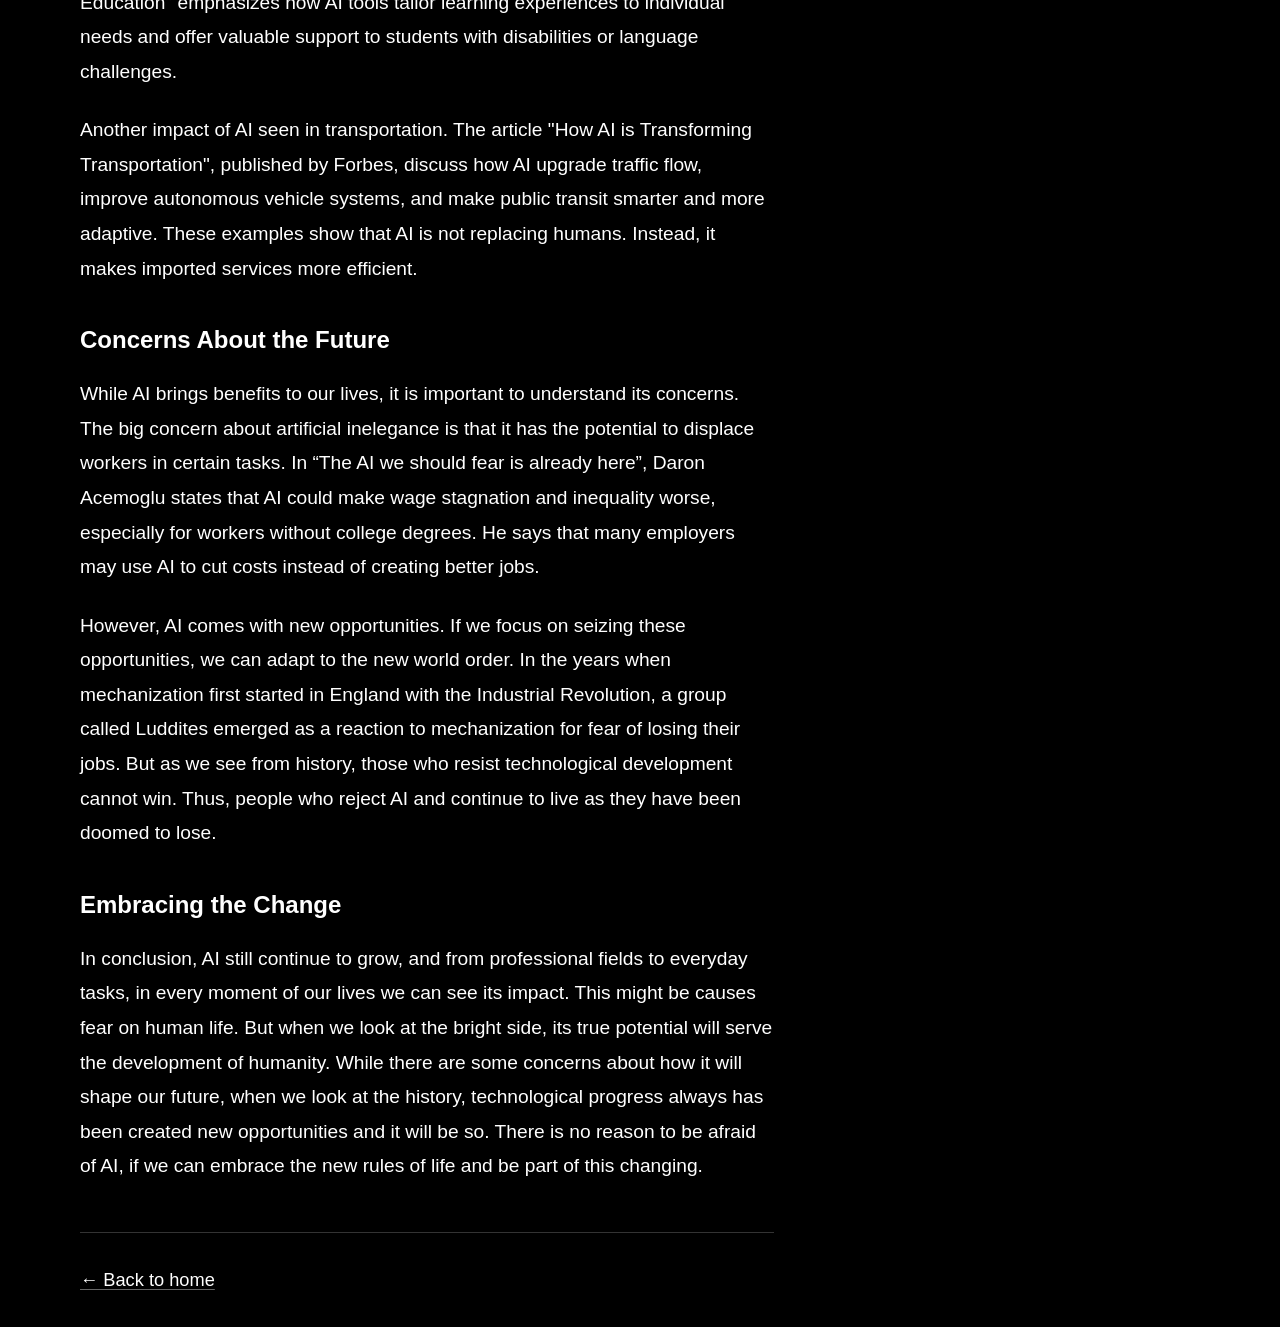
<file: posts/fear-of-ai.html>
<!DOCTYPE html>
<html lang="en">
<head>
    <meta charset="UTF-8">
    <meta name="viewport" content="width=device-width, initial-scale=1.0">
    <title>Fear of AI: Threat or Opportunity? - Alperen Dikici</title>
    <link rel="stylesheet" href="../styles.css">
</head>
<body>
    <div class="container">
        <header>
            <h1 class="name"><a href="../index.html" style="text-decoration: none; color: #333;">Alperen Dikici</a></h1>
        </header>

        <article class="post">
            <h2>Fear of AI: Threat or Opportunity?</h2>
            <div class="post-content">
                <p>
                    Have you ever wondered if AI is a threat to your future or a tool to shape it for the better? 
                    As AI changes our lives, people are worried and excited. Are these worries real, or is AI just misunderstood? 
                    While there are reasons to be concerned about artificial intelligence, 
                    history tells us that all technological advancement has always presented problems as well as prospects. 
                    It’s time to seize the opportunity to augment productivity and creativity, instead of fearing AI as a threat.
                </p>
                <h3>The Origins of AI</h3>
                <p>
                    World wars led many technological developments in the 20th century, and starting point of AI was one of them. 
                    The first studies started with well known mathematician Alan Turing during World War II, helping to break German codes. 
                    After the war, he developed a program called Imitation Game, where a participant would try to determine whether 
                    a response came from a human or a machine. The machine, which tried to behave like the human brain, 
                    had a great impact on the formation of today’s artificial intelligence.
                </p>
                <p>
                    Early researchers like Alan Turing gave us today's AI technologies. From cracking enemy codes to understanding human behavior, 
                    AI is changing every part of our lives. But this also brings uncertainty and fear. AI will change our society. Can we see AI as an opportunity, 
                    not a threat? If we embrace it, we can gain a lot. 
                </p>
                <h3>A Matter of Perspective</h3>
                <p>
                    In the article "There Is No Reason to Fear Artificial Intelligence," Isaac Schick says that many people misunderstand AI. 
                    They think it "thinks for itself," but that's not true. This misunderstanding makes people afraid. 
                    Instead, Schick says, we should define AI as a tool that helps us improve our creativity and productivity.
                </p>
                <p>
                    AI isn’t just a concept, it’s   already here, making real changes and our everyday lives easier. Smart assistants help us manage 
                    our schedules and find information; navigation apps guide us when we travel by analyzing traffic; 
                    AI powered home systems keep track of our daily routine and save energy. It allow us to focus on more meaningful activities.
                </p>
                <p>
                    AI’s impact is clearly visible in healthcare, education, and transportation. In the article "How Artificial Intelligence 
                    is Disrupting Medicine" by Harvard Medical School, it is explained how AI contributes to the early detection of diseases 
                    like cancer and assists physicians in providing personalized treatments.
                </p>
                <p>
                    Similarly, the World Economic Forum’s report titled "How AI is Revolutionizing Education" emphasizes how AI tools tailor 
                    learning experiences to individual needs and offer valuable support to students with disabilities or language challenges. 
                </p>
                <p>
                    Another impact of AI seen in transportation. The article "How AI is Transforming Transportation", published by Forbes, 
                    discuss how AI upgrade traffic flow, improve autonomous vehicle systems, and make public transit smarter and more adaptive. 
                    These examples show that AI is not replacing humans. Instead, it makes imported services more efficient.
                </p>
                <h3>Concerns About the Future</h3>
                <p>
                    While AI brings benefits to our lives, it is important to understand its concerns. The big concern about artificial inelegance 
                    is that it has the potential to displace workers in certain tasks. In “The AI we should fear is already here”, Daron Acemoglu states 
                    that AI could make wage stagnation and inequality worse, especially for workers without college degrees. He says that many employers 
                    may use AI to cut costs instead of creating better jobs.
                </p>
                <p>
                    However, AI comes with new opportunities. If we focus on seizing these opportunities, we can adapt to the new world order. 
                    In the years when mechanization first started in England with the Industrial Revolution, a group called Luddites emerged as a reaction to 
                    mechanization for fear of losing their jobs. But as we see from history, those who resist technological development cannot win. 
                    Thus, people who reject AI and continue to live as they have been doomed to lose.
                </p>   
                <h3>Embracing the Change</h3>
                <p>
                    In conclusion, AI still continue to grow, and from professional fields to everyday tasks, in every moment of our lives we can see its impact. 
                    This might be causes fear on human life. But when we look at the bright side, its true potential will serve the development of humanity. 
                    While there are some concerns about how it will shape our future, when we look at the history, technological progress always has been created 
                    new opportunities and it will be so. There is no reason to be afraid of AI, if we can embrace the new rules of life and be part of this changing.
            </div>
            <div class="back-link">
                <a href="../index.html">← Back to home</a>
            </div>
        </article>
    </div>
</body>
</html>
</file>
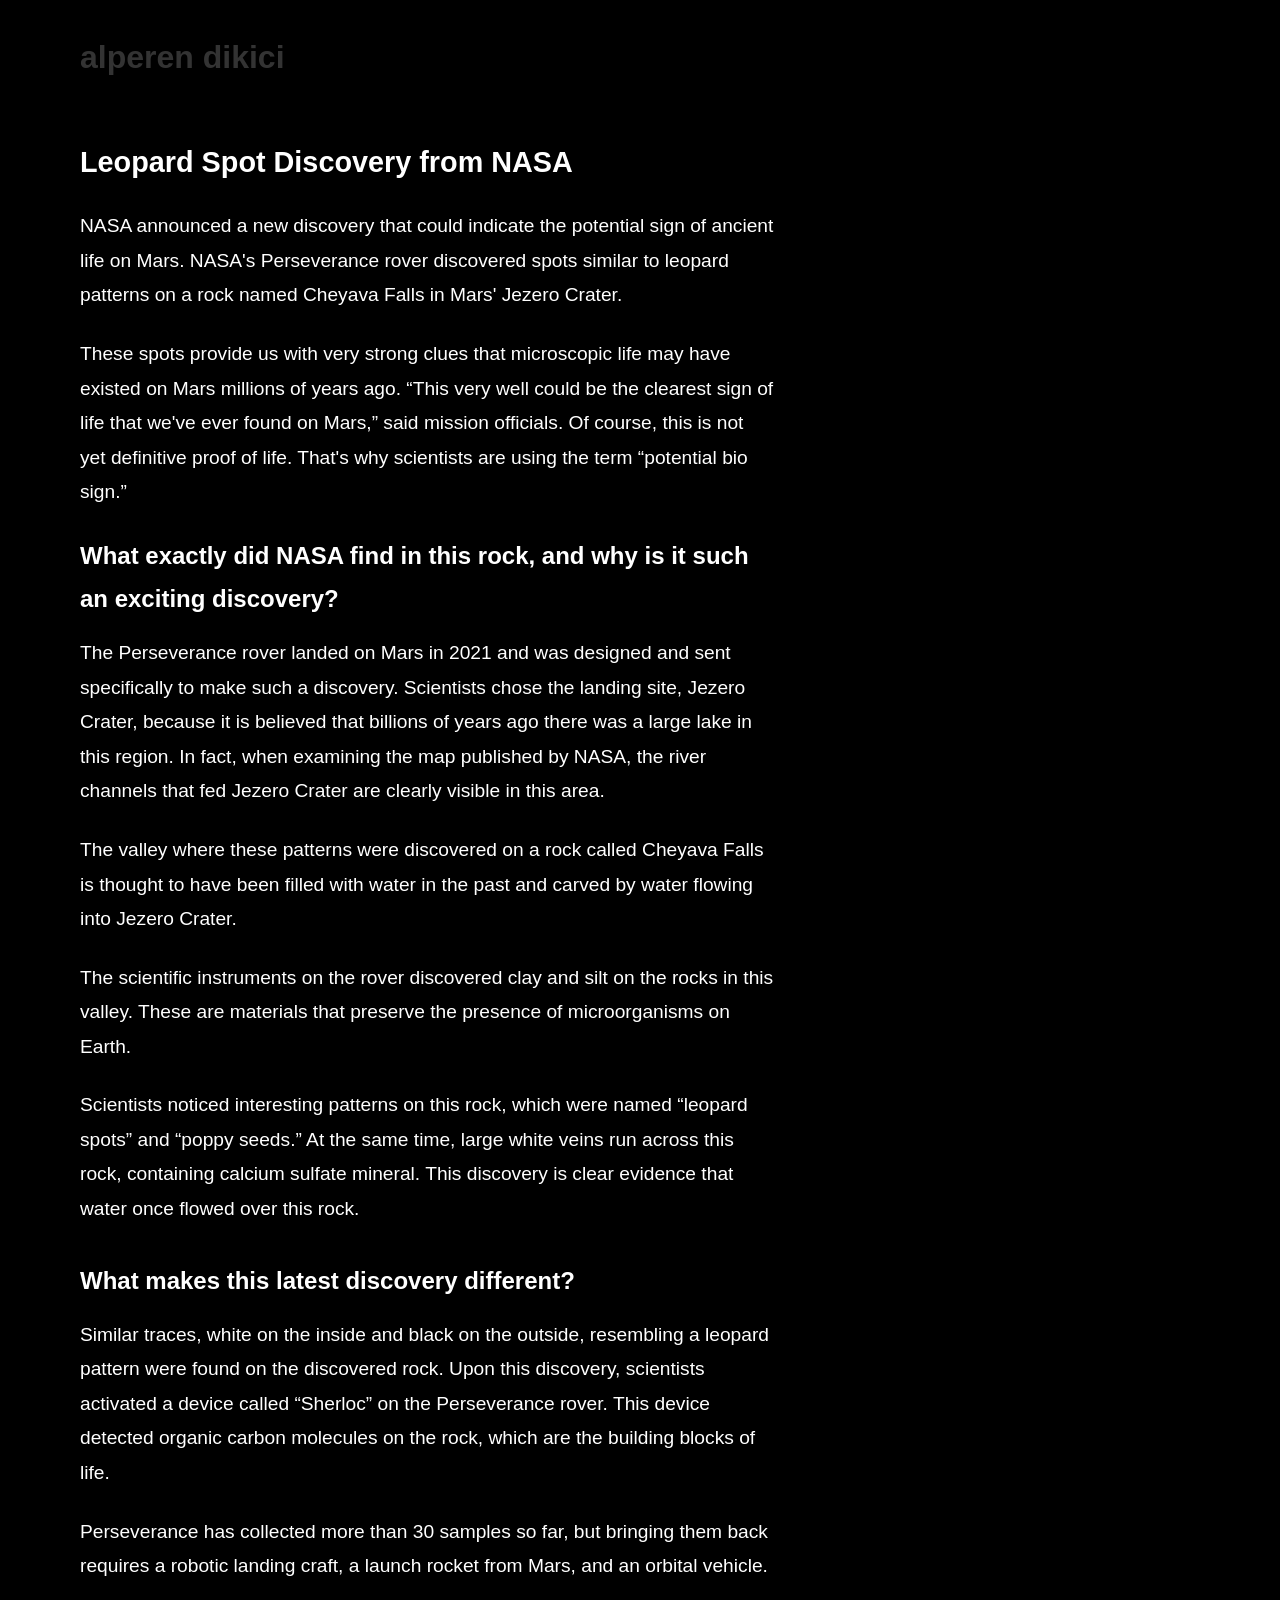
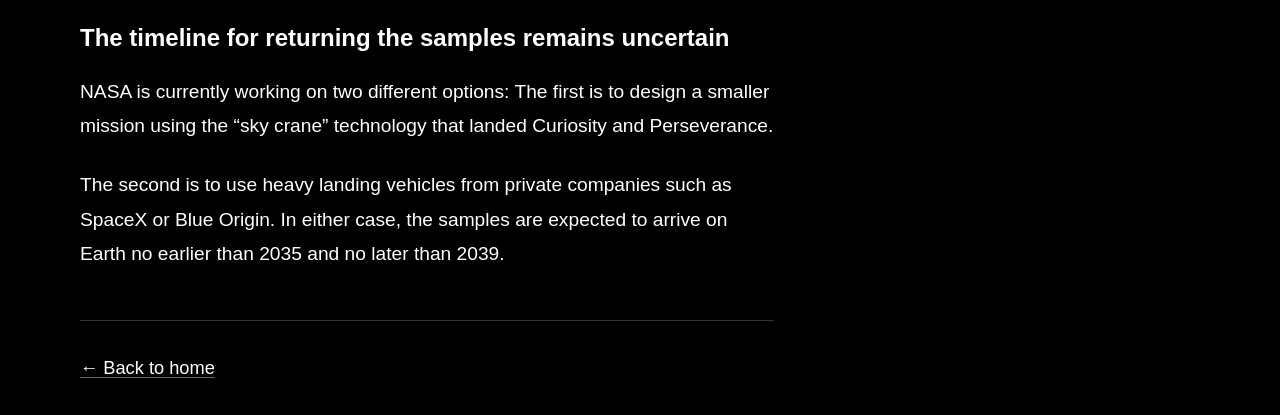
<file: posts/leopard-spot-discovery.html>
<!DOCTYPE html>
<html lang="en">
<head>
    <meta charset="UTF-8">
    <meta name="viewport" content="width=device-width, initial-scale=1.0">
    <title>Leopard Spot Discovery from NASA - Alperen Dikici</title>
    <link rel="stylesheet" href="../styles.css">
</head>
<body>
    <div class="container">
        <header>
            <h1 class="name"><a href="../index.html" style="text-decoration: none; color: #333;">Alperen Dikici</a></h1>
        </header>

        <article class="post">
            <h2>Leopard Spot Discovery from NASA</h2>
            <div class="post-content">
                <p>
                    NASA announced a new discovery that could indicate the potential sign of ancient life on Mars. NASA's Perseverance rover discovered spots similar to leopard patterns on a rock named Cheyava Falls in Mars' Jezero Crater. 
                </p>
                <p>
                    These spots provide us with very strong clues that microscopic life may have existed on Mars millions of years ago. “This very well could be the clearest sign of life that we've ever found on Mars,” said mission officials. Of course, this is not yet definitive proof of life. That's why scientists are using the term “potential bio sign.”
                </p>
                <h3>What exactly did NASA find in this rock, and why is it such an exciting discovery?</h3>
                <p>
                    The Perseverance rover landed on Mars in 2021 and was designed and sent specifically to make such a discovery. Scientists chose the landing site, Jezero Crater, because it is believed that billions of years ago there was a large lake in this region. In fact, when examining the map published by NASA, the river channels that fed Jezero Crater are clearly visible in this area.
                </p>
                <p>
                    The valley where these patterns were discovered on a rock called Cheyava Falls is thought to have been filled with water in the past and carved by water flowing into Jezero Crater. 
                </p>
                <p>
                    The scientific instruments on the rover discovered clay and silt on the rocks in this valley. These are materials that preserve the presence of microorganisms on Earth. 
                </p>
                <p>
                    Scientists noticed interesting patterns on this rock, which were named “leopard spots” and “poppy seeds.” At the same time, large white veins run across this rock, containing calcium sulfate mineral. This discovery is clear evidence that water once flowed over this rock.
                </p>
                <h3>What makes this latest discovery different?</h3>
                <p>
                    Similar traces, white on the inside and black on the outside, resembling a leopard pattern were found on the discovered rock. Upon this discovery, scientists activated a device called “Sherloc” on the Perseverance rover. This device detected organic carbon molecules on the rock, which are the building blocks of life. 
                </p>
                <p>
                    Perseverance has collected more than 30 samples so far, but bringing them back requires a robotic landing craft, a launch rocket from Mars, and an orbital vehicle. 
                </p>
                <h3>The timeline for returning the samples remains uncertain</h3>
                <p>
                    NASA is currently working on two different options: The first is to design a smaller mission using the “sky crane” technology that landed Curiosity and Perseverance. 
                </p>
                <p>
                    The second is to use heavy landing vehicles from private companies such as SpaceX or Blue Origin. In either case, the samples are expected to arrive on Earth no earlier than 2035 and no later than 2039.
                </p>
            </div>
            <div class="back-link">
                <a href="../index.html">← Back to home</a>
            </div>
        </article>
    </div>
</body>
</html>
</file>
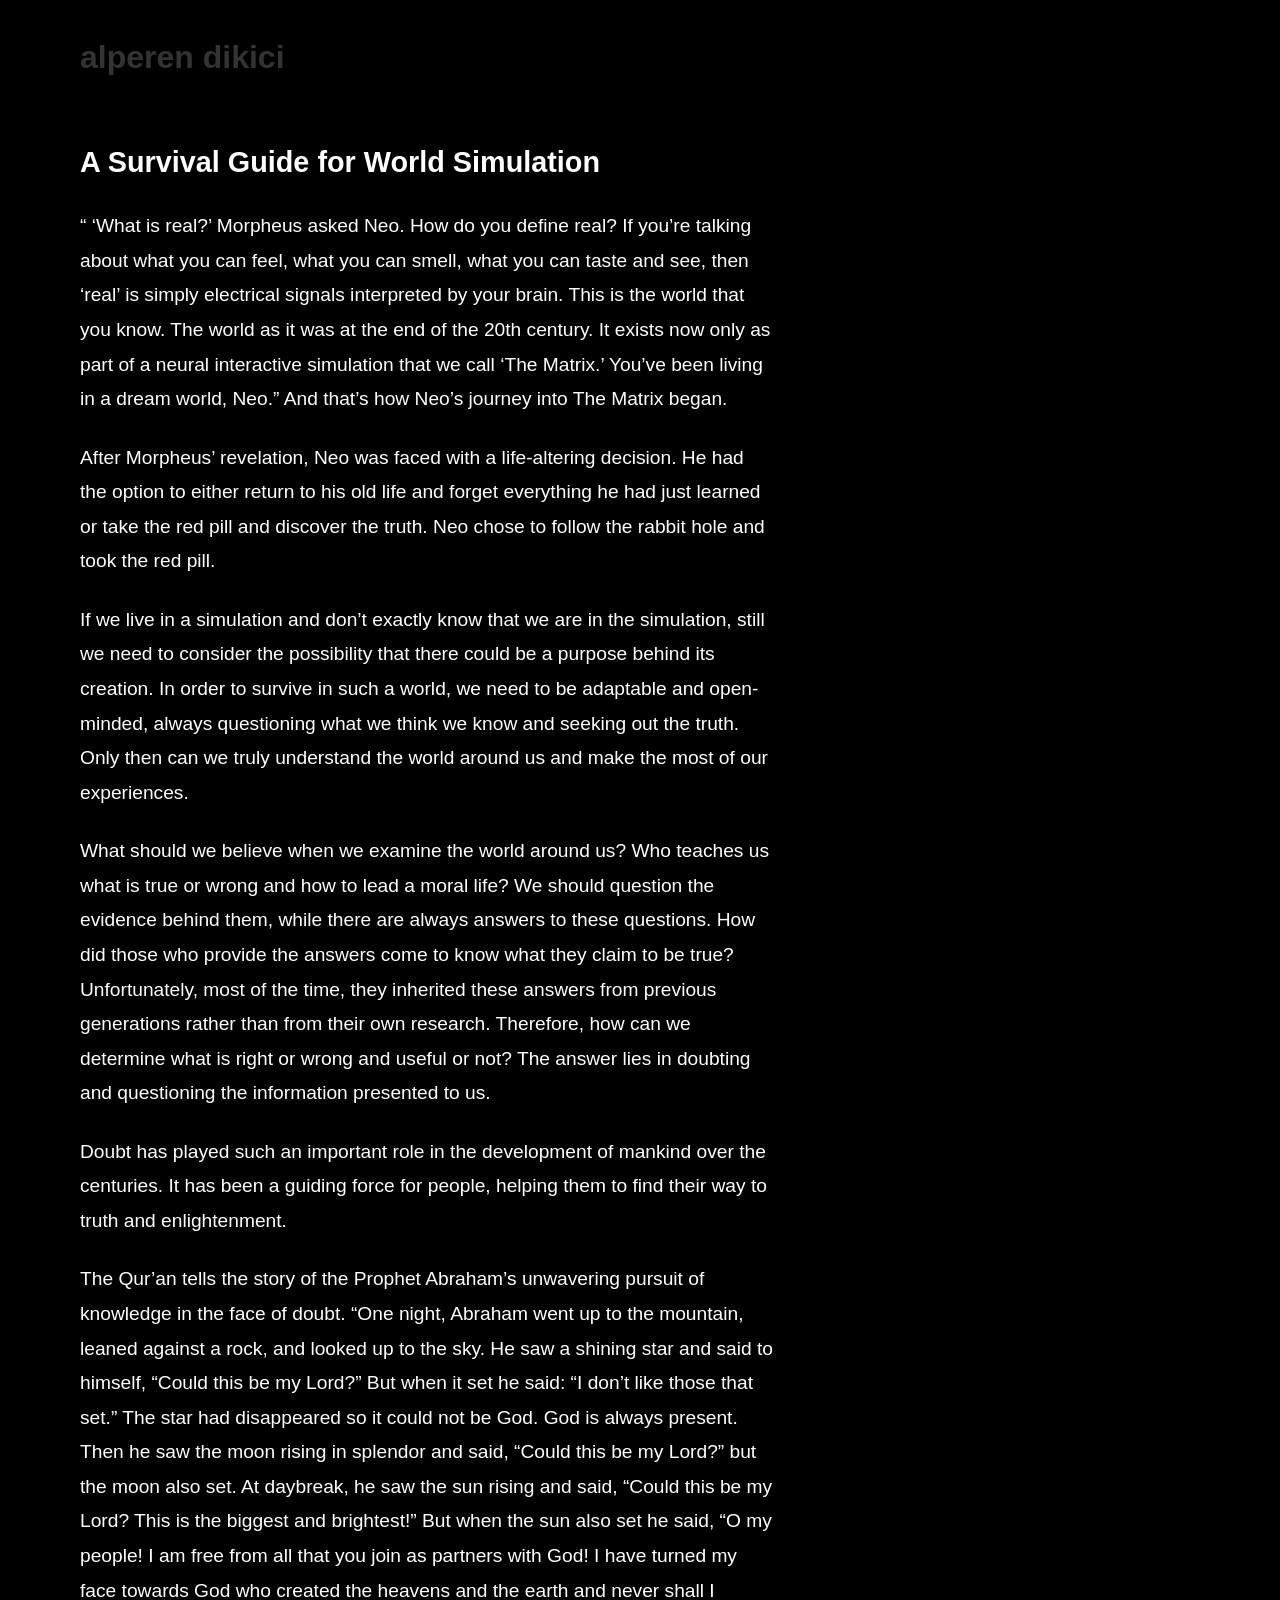
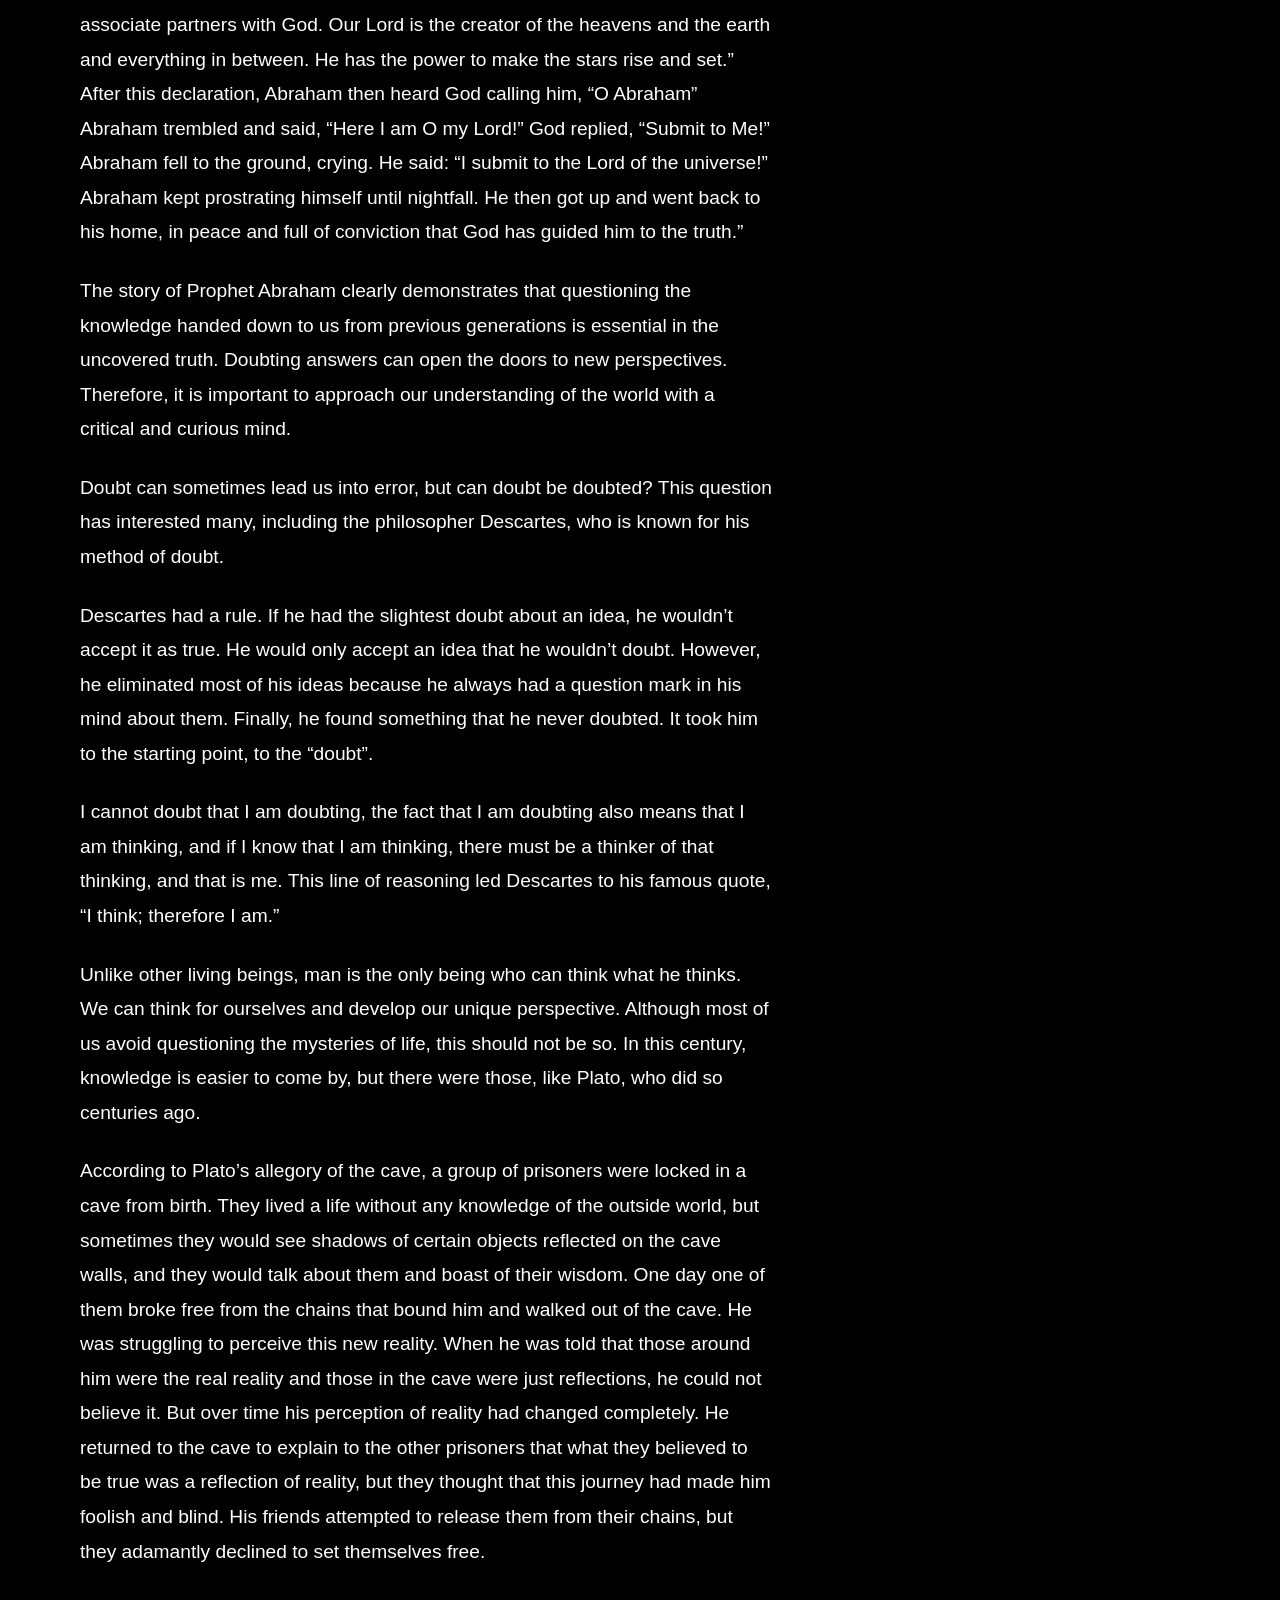
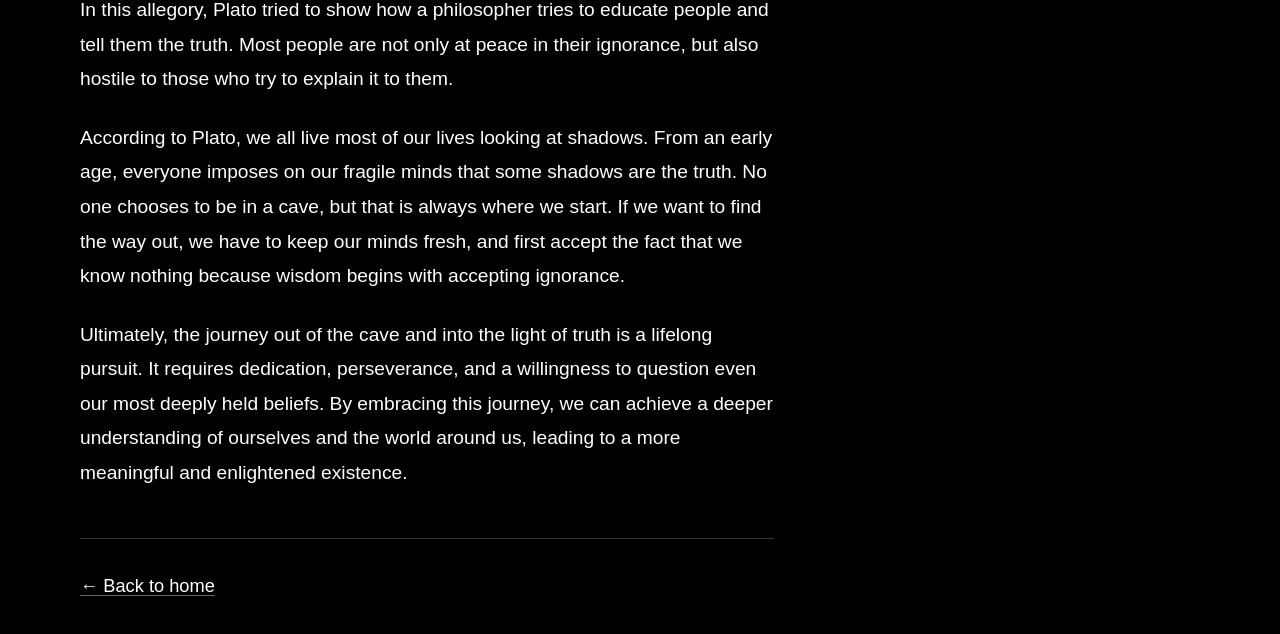
<file: posts/survival-guide.html>
<!DOCTYPE html>
<html lang="en">
<head>
    <meta charset="UTF-8">
    <meta name="viewport" content="width=device-width, initial-scale=1.0">
    <title>A Survival Guide for World Simulation - Alperen Dikici</title>
    <link rel="stylesheet" href="../styles.css">
</head>
<body>
    <div class="container">
        <header>
            <h1 class="name"><a href="../index.html" style="text-decoration: none; color: #333;">Alperen Dikici</a></h1>
        </header>

        <article class="post">
            <h2>A Survival Guide for World Simulation</h2>
            <div class="post-content">
                <p>
                    “ ‘What is real?’ Morpheus asked Neo. How do you define real? If you’re talking about what you can feel, what you can smell, what you can taste and see, then ‘real’ is simply electrical signals interpreted by your brain. This is the world that you know. The world as it was at the end of the 20th century. It exists now only as part of a neural interactive simulation that we call ‘The Matrix.’ You’ve been living in a dream world, Neo.” And that’s how Neo’s journey into The Matrix began.

                </p>
                <p>
                    After Morpheus’ revelation, Neo was faced with a life-altering decision. He had the option to either return to his old life and forget everything he had just learned or take the red pill and discover the truth. Neo chose to follow the rabbit hole and took the red pill.

                </p>
                <p>If we live in a simulation and don’t exactly know that we are in the simulation, still we need to consider the possibility that there could be a purpose behind its creation. In order to survive in such a world, we need to be adaptable and open-minded, always questioning what we think we know and seeking out the truth. Only then can we truly understand the world around us and make the most of our experiences.
                </p>
                <p>What should we believe when we examine the world around us? Who teaches us what is true or wrong and how to lead a moral life? We should question the evidence behind them, while there are always answers to these questions. How did those who provide the answers come to know what they claim to be true? Unfortunately, most of the time, they inherited these answers from previous generations rather than from their own research. Therefore, how can we determine what is right or wrong and useful or not? The answer lies in doubting and questioning the information presented to us.
                </p>
                <p>Doubt has played such an important role in the development of mankind over the centuries. It has been a guiding force for people, helping them to find their way to truth and enlightenment.
                </p>
                <p> The Qur’an tells the story of the Prophet Abraham’s unwavering pursuit of knowledge in the face of doubt. “One night, Abraham went up to the mountain, leaned against a rock, and looked up to the sky. He saw a shining star and said to himself, “Could this be my Lord?” But when it set he said: “I don’t like those that set.” The star had disappeared so it could not be God. God is always present. Then he saw the moon rising in splendor and said, “Could this be my Lord?” but the moon also set. At daybreak, he saw the sun rising and said, “Could this be my Lord? This is the biggest and brightest!” But when the sun also set he said, “O my people! I am free from all that you join as partners with God! I have turned my face towards God who created the heavens and the earth and never shall I associate partners with God. Our Lord is the creator of the heavens and the earth and everything in between. He has the power to make the stars rise and set.” After this declaration, Abraham then heard God calling him, “O Abraham” Abraham trembled and said, “Here I am O my Lord!” God replied, “Submit to Me!” Abraham fell to the ground, crying. He said: “I submit to the Lord of the universe!” Abraham kept prostrating himself until nightfall. He then got up and went back to his home, in peace and full of conviction that God has guided him to the truth.”
                </p>
                <p>
                    The story of Prophet Abraham clearly demonstrates that questioning the knowledge handed down to us from previous generations is essential in the uncovered truth. Doubting answers can open the doors to new perspectives. Therefore, it is important to approach our understanding of the world with a critical and curious mind.
                </p>
                <p>
                    Doubt can sometimes lead us into error, but can doubt be doubted? This question has interested many, including the philosopher Descartes, who is known for his method of doubt.
                </p>
                <p>
                    Descartes had a rule. If he had the slightest doubt about an idea, he wouldn’t accept it as true. He would only accept an idea that he wouldn’t doubt. However, he eliminated most of his ideas because he always had a question mark in his mind about them. Finally, he found something that he never doubted. It took him to the starting point, to the “doubt”.
                </p>
                <p>
                    I cannot doubt that I am doubting, the fact that I am doubting also means that I am thinking, and if I know that I am thinking, there must be a thinker of that thinking, and that is me. This line of reasoning led Descartes to his famous quote, “I think; therefore I am.”
                </p>
                <p>
                    Unlike other living beings, man is the only being who can think what he thinks. We can think for ourselves and develop our unique perspective. Although most of us avoid questioning the mysteries of life, this should not be so. In this century, knowledge is easier to come by, but there were those, like Plato, who did so centuries ago.
                </p>
                <p>
                    According to Plato’s allegory of the cave, a group of prisoners were locked in a cave from birth. They lived a life without any knowledge of the outside world, but sometimes they would see shadows of certain objects reflected on the cave walls, and they would talk about them and boast of their wisdom. One day one of them broke free from the chains that bound him and walked out of the cave. He was struggling to perceive this new reality. When he was told that those around him were the real reality and those in the cave were just reflections, he could not believe it. But over time his perception of reality had changed completely. He returned to the cave to explain to the other prisoners that what they believed to be true was a reflection of reality, but they thought that this journey had made him foolish and blind. His friends attempted to release them from their chains, but they adamantly declined to set themselves free.
                </p>
                <p>
                    In this allegory, Plato tried to show how a philosopher tries to educate people and tell them the truth. Most people are not only at peace in their ignorance, but also hostile to those who try to explain it to them.
                </p>
                <p>
                    According to Plato, we all live most of our lives looking at shadows. From an early age, everyone imposes on our fragile minds that some shadows are the truth. No one chooses to be in a cave, but that is always where we start. If we want to find the way out, we have to keep our minds fresh, and first accept the fact that we know nothing because wisdom begins with accepting ignorance.
                </p>
                <p>
                    Ultimately, the journey out of the cave and into the light of truth is a lifelong pursuit. It requires dedication, perseverance, and a willingness to question even our most deeply held beliefs. By embracing this journey, we can achieve a deeper understanding of ourselves and the world around us, leading to a more meaningful and enlightened existence.
                </p>

            </div>
            <div class="back-link">
                <a href="../index.html">← Back to home</a>
            </div>
        </article>
    </div>
</body>
</html>
</file>
<file: styles.css>
* {
    margin: 0;
    padding: 0;
    box-sizing: border-box;
}

body {
    font-family: -apple-system, BlinkMacSystemFont, 'Segoe UI', Roboto, Oxygen, Ubuntu, Cantarell, sans-serif;
    font-size: 1.2rem;
    line-height: 1.6;
    color: #fff;
    background-color: #000;
    padding: 2rem;
}

.container {
    max-width: 800px;
    margin: 0;
    margin-left: 3rem;
    position: relative;
}

.profile-photo {
    position: absolute;
    top: 7rem;
    right: -27rem;
    width: 270px;
    height: 270px;
    object-fit: cover;
    border-radius: 50%;
    border: 3px solid #333;
    box-shadow: 0 2px 8px rgba(255, 255, 255, 0.1);
}

.intro {
    position: relative;
    padding-right: 200px;
}

header {
    margin-bottom: 3rem;
    display: flex;
    align-items: center;
    gap: 1rem;
}

.name {
    font-size: 2rem;
    font-weight: 600;
    margin-bottom: 0.5rem;
    text-transform: lowercase;
}

section {
    margin-bottom: 3rem;
}

h1 {
    font-size: 1.8rem;
    font-weight: 600;
    margin-bottom: 1rem;
}

h2 {
    font-size: 1.8rem;
    font-weight: 600;
    margin-bottom: 1rem;
}

.intro h1 {
    font-size: 2.4rem;
    margin-bottom: 1rem;
}

.projects h1,
.photography h1,
.thoughts h1 {
    font-size: 2.4rem;
    font-weight: 600;
    margin-bottom: 1rem;
}

.intro h2 {
    margin-bottom: 1rem;
}

.intro p {
    margin-bottom: 1rem;
    max-width: 65ch;
    margin-left: 0;
}

.linkedin-link {
    margin-top: 1.5rem;
}

.linkedin-link a {
    display: inline-flex;
    align-items: center;
    gap: 0.5rem;
    color: #f4f1f1;
    text-decoration: none;
    transition: opacity 0.2s;
}

.linkedin-link a:hover {
    opacity: 0.8;
    text-decoration: none;
}

.linkedin-icon {
    width: 40px;
    height: 40px;
    fill: #faf9f9;
}

.intro ul {
    margin-left: 1.5rem;
    margin-top: 1rem;
}

.intro ul li {
    margin-bottom: 0.5rem;
}

a {
    color: #fff;
    text-decoration: underline;
    text-decoration-color: #666;
    text-underline-offset: 3px;
    transition: text-decoration-color 0.2s;
}

a:hover {
    text-decoration-color: #999;
}

.project-list {
    display: flex;
    flex-direction: column;
    gap: 2rem;
}

.project {
    border-bottom: 1px solid #333;
    padding-bottom: 1.5rem;
}

.project:last-child {
    border-bottom: none;
}

.project h3 {
    font-size: 1.5rem;
    font-weight: 600;
    margin-bottom: 0.5rem;
}

.project-description {
    margin-bottom: 0.75rem;
    color: #ccc;
}

.project-tags {
    display: flex;
    flex-wrap: wrap;
    gap: 0.5rem;
}

.tag {
    display: inline-block;
    padding: 0.25rem 0.75rem;
    background-color: #333;
    border-radius: 4px;
    font-size: 1.05rem;
    color: #ccc;
}

.tag.python {
    background-color: #3776ab;
    color: #fff;
}

.tag.javascript {
    background-color: #f7df1e;
    color: #000;
}

.photography {
    margin-bottom: 3rem;
}

.photo-gallery {
    display: grid;
    grid-template-columns: repeat(4, 1fr);
    gap: 1.5rem;
    margin-top: 1.5rem;
}

@media (max-width: 1200px) {
    .photo-gallery {
        grid-template-columns: repeat(3, 1fr);
    }
}

@media (max-width: 768px) {
    .photo-gallery {
        grid-template-columns: repeat(2, 1fr);
    }
}

@media (max-width: 480px) {
    .photo-gallery {
        grid-template-columns: 1fr;
    }
}

.photo-gallery img {
    width: 100%;
    height: auto;
    object-fit: cover;
    border-radius: 4px;
    transition: transform 0.3s ease, opacity 0.3s ease;
}

.photo-gallery img:hover {
    transform: scale(1.02);
    opacity: 0.9;
}

.thoughts-list {
    list-style-type: disc;
    margin-left: 1.5rem;
    padding-left: 0;
}

.thought {
    margin-bottom: 0.5rem;
}

.thought a {
    font-size: 1.2rem;
}

.contact {
    margin-top: 4rem;
}

.contact h1,
.contact h2 {
    font-size: 2.4rem;
    font-weight: 600;
    margin-bottom: 0.5rem;
}

.contact p {
    margin-bottom: 0.5rem;
}

.contact-info {
    margin-top: 1rem;
}

.email-link {
    display: inline-flex;
    align-items: center;
    gap: 0.5rem;
    text-decoration: none;
}

.location {
    display: inline-flex;
    align-items: center;
    gap: 0.5rem;
    color: #999;
}

.contact-icon {
    width: 20px;
    height: 20px;
    stroke: #fff;
    flex-shrink: 0;
}

.location .contact-icon {
    stroke: #999;
}

.instagram-link-container {
    margin-top: 1.5rem;
    text-align: left;
}

.instagram-link {
    display: inline-flex;
    align-items: center;
    gap: 0.5rem;
    text-decoration: none;
    color: #fff;
}

.post {
    max-width: 65ch;
}

.post-content {
    margin-top: 1.5rem;
    line-height: 1.8;
}

.post-content p {
    margin-bottom: 1.5rem;
}

.post-content h3 {
    font-size: 1.5rem;
    font-weight: 600;
    margin-top: 2rem;
    margin-bottom: 1rem;
}

.post-content h3:first-of-type {
    margin-top: 0;
}

.back-link {
    margin-top: 3rem;
    padding-top: 2rem;
    border-top: 1px solid #333;
}

.back-link a {
    font-size: 1.14rem;
}

@media (max-width: 768px) {
    body {
        padding: 1rem;
    }

    .container {
        margin-left: 1rem;
    }

    .name {
        font-size: 1.8rem;
    }

    h2 {
        font-size: 1.5rem;
    }

    .project h3 {
        font-size: 1.32rem;
    }

    .intro {
        padding-right: 0;
    }

    .profile-photo {
        width: 100px;
        height: 100px;
        position: relative;
        margin-bottom: 1rem;
        display: block;
        margin-left: 0;
        margin-right: auto;
    }
}

/* Game Styles */
.game {
    margin-bottom: 3rem;
}

.game-area {
    margin-top: 2rem;
}

.choices {
    display: flex;
    justify-content: center;
    gap: 2rem;
    flex-wrap: wrap;
    margin-bottom: 2rem;
}

.choice-btn {
    display: flex;
    flex-direction: column;
    align-items: center;
    gap: 0.5rem;
    padding: 1.5rem;
    background-color: #333;
    border: 2px solid #555;
    border-radius: 8px;
    cursor: pointer;
    transition: all 0.3s ease;
    color: #fff;
    font-size: 1rem;
}

.choice-btn:hover {
    background-color: #444;
    border-color: #fff;
    transform: scale(1.05);
}

.choice-btn .emoji {
    font-size: 3rem;
}

.choice-btn .label {
    font-size: 1rem;
    font-weight: 600;
}

.result-area {
    margin-top: 2rem;
}

.selections {
    display: flex;
    justify-content: center;
    align-items: center;
    gap: 3rem;
    margin-bottom: 2rem;
    flex-wrap: wrap;
}

.selection {
    text-align: center;
}

.selection h3 {
    font-size: 1.2rem;
    margin-bottom: 1rem;
    color: #ccc;
}

.choice-display {
    display: flex;
    flex-direction: column;
    align-items: center;
    gap: 0.5rem;
}

.emoji-large {
    font-size: 5rem;
}

.choice-display p {
    font-size: 1.2rem;
    font-weight: 600;
}

.vs {
    font-size: 2rem;
    font-weight: 700;
    color: #fff;
}

.result-message {
    text-align: center;
    font-size: 1.5rem;
    font-weight: 600;
    margin-bottom: 1.5rem;
    padding: 1rem;
    border-radius: 8px;
}

.result-message.win {
    color: #4ade80;
    background-color: rgba(74, 222, 128, 0.1);
}

.result-message.lose {
    color: #f87171;
    background-color: rgba(248, 113, 113, 0.1);
}

.result-message.draw {
    color: #fbbf24;
    background-color: rgba(251, 191, 36, 0.1);
}

.play-again-btn {
    display: block;
    margin: 0 auto;
    padding: 0.75rem 2rem;
    background-color: #333;
    border: 2px solid #555;
    border-radius: 8px;
    color: #fff;
    font-size: 1rem;
    font-weight: 600;
    cursor: pointer;
    transition: all 0.3s ease;
}

.play-again-btn:hover {
    background-color: #444;
    border-color: #fff;
}

.score-board {
    display: flex;
    justify-content: center;
    gap: 3rem;
    margin-top: 2rem;
    padding-top: 2rem;
    border-top: 1px solid #333;
    flex-wrap: wrap;
}

.score-item {
    display: flex;
    flex-direction: column;
    align-items: center;
    gap: 0.5rem;
}

.score-label {
    font-size: 0.9rem;
    color: #999;
}

.score-value {
    font-size: 2rem;
    font-weight: 700;
    color: #fff;
}

.project h3 a {
    color: #fff;
    text-decoration: none;
}

.project h3 a:hover {
    text-decoration: underline;
}

/* Timer Styles */
.timer-section {
    margin-bottom: 3rem;
}

.timer-description {
    margin-bottom: 2rem;
    color: #ccc;
}

.timer-display {
    background-color: #1a1a1a;
    border: 1px solid #333;
    border-radius: 8px;
    padding: 2rem;
    margin-bottom: 2rem;
    font-family: 'Monaco', 'Menlo', 'Ubuntu Mono', 'Consolas', 'source-code-pro', monospace;
}

.timer-content {
    display: flex;
    flex-direction: column;
    gap: 1rem;
}

.timer-line {
    display: flex;
    gap: 1rem;
    font-size: 1.2rem;
}

.timer-label {
    color: #999;
    min-width: 60px;
}

.timer-value {
    color: #fff;
    font-weight: 600;
}

.timer-code {
    margin-top: 2rem;
}

.timer-code h3 {
    font-size: 1.2rem;
    margin-bottom: 1rem;
    color: #ccc;
}

.timer-code pre {
    background-color: #1a1a1a;
    border: 1px solid #333;
    border-radius: 4px;
    padding: 1rem;
    overflow-x: auto;
    margin: 0;
}

.timer-code code {
    font-family: 'Monaco', 'Menlo', 'Ubuntu Mono', 'Consolas', 'source-code-pro', monospace;
    font-size: 0.9rem;
    line-height: 1.5;
    color: #e0e0e0;
    white-space: pre;
}

/* Area Calculator Styles */
.calculator-section {
    margin-bottom: 3rem;
}

.calculator-description {
    margin-bottom: 2rem;
    color: #ccc;
}

.shape-menu {
    margin-bottom: 2rem;
}

.shape-menu h3 {
    font-size: 1.2rem;
    margin-bottom: 1rem;
    color: #ccc;
}

.shape-buttons {
    display: flex;
    flex-direction: column;
    gap: 1rem;
}

.shape-btn {
    padding: 1rem;
    background-color: #333;
    border: 2px solid #555;
    border-radius: 8px;
    color: #fff;
    font-size: 1rem;
    font-weight: 600;
    cursor: pointer;
    transition: all 0.3s ease;
    text-align: left;
}

.shape-btn:hover {
    background-color: #444;
    border-color: #fff;
    transform: translateX(5px);
}

.calculator-form {
    margin-top: 2rem;
}

.input-group {
    display: flex;
    flex-direction: column;
    gap: 0.5rem;
    margin-bottom: 1.5rem;
}

.input-group label {
    color: #ccc;
    font-size: 1rem;
}

.input-group input {
    padding: 0.75rem;
    background-color: #1a1a1a;
    border: 1px solid #333;
    border-radius: 4px;
    color: #fff;
    font-size: 1rem;
}

.input-group input:focus {
    outline: none;
    border-color: #fff;
}

.input-group select {
    padding: 0.75rem;
    background-color: #1a1a1a;
    border: 1px solid #333;
    border-radius: 4px;
    color: #fff;
    font-size: 1rem;
    cursor: pointer;
}

.input-group select:focus {
    outline: none;
    border-color: #fff;
}

.input-group select option {
    background-color: #1a1a1a;
    color: #fff;
}

.calculate-btn,
.back-btn {
    padding: 0.75rem 2rem;
    background-color: #333;
    border: 2px solid #555;
    border-radius: 8px;
    color: #fff;
    font-size: 1rem;
    font-weight: 600;
    cursor: pointer;
    transition: all 0.3s ease;
    margin-right: 1rem;
    margin-bottom: 1rem;
}

.calculate-btn:hover,
.back-btn:hover {
    background-color: #444;
    border-color: #fff;
}

.result-display {
    margin-top: 1.5rem;
    padding: 1rem;
    border-radius: 8px;
    font-size: 1.2rem;
    font-weight: 600;
    font-family: 'Monaco', 'Menlo', 'Ubuntu Mono', 'Consolas', 'source-code-pro', monospace;
}

.result-display.success {
    color: #4ade80;
    background-color: rgba(74, 222, 128, 0.1);
}

.result-display.error {
    color: #f87171;
    background-color: rgba(248, 113, 113, 0.1);
}

.calculator-code {
    margin-top: 3rem;
}

.calculator-code h3 {
    font-size: 1.2rem;
    margin-bottom: 1rem;
    color: #ccc;
}

.calculator-code pre {
    background-color: #1a1a1a;
    border: 1px solid #333;
    border-radius: 4px;
    padding: 1rem;
    overflow-x: auto;
    margin: 0;
}

.calculator-code code {
    font-family: 'Monaco', 'Menlo', 'Ubuntu Mono', 'Consolas', 'source-code-pro', monospace;
    font-size: 0.9rem;
    line-height: 1.5;
    color: #e0e0e0;
    white-space: pre;
}

/* Text Reverser Styles */
.reverser-section {
    margin-bottom: 3rem;
}

.reverser-description {
    margin-bottom: 2rem;
    color: #ccc;
}

.reverser-form {
    margin-bottom: 2rem;
}

.reverser-form .input-group {
    margin-bottom: 1.5rem;
}

.reverser-form input {
    width: 100%;
    max-width: 500px;
    padding: 0.75rem;
    background-color: #1a1a1a;
    border: 1px solid #333;
    border-radius: 4px;
    color: #fff;
    font-size: 1rem;
}

.reverser-form input:focus {
    outline: none;
    border-color: #fff;
}

.reverse-btn {
    padding: 0.75rem 2rem;
    background-color: #333;
    border: 2px solid #555;
    border-radius: 8px;
    color: #fff;
    font-size: 1rem;
    font-weight: 600;
    cursor: pointer;
    transition: all 0.3s ease;
}

.reverse-btn:hover {
    background-color: #444;
    border-color: #fff;
}

.results {
    margin-top: 2rem;
    padding: 1.5rem;
    background-color: #1a1a1a;
    border: 1px solid #333;
    border-radius: 8px;
}

.result-item {
    display: flex;
    flex-direction: column;
    gap: 0.5rem;
    margin-bottom: 1.5rem;
}

.result-item:last-child {
    margin-bottom: 0;
}

.result-label {
    color: #999;
    font-size: 0.9rem;
}

.result-value {
    color: #fff;
    font-size: 1.1rem;
    font-weight: 600;
    font-family: 'Monaco', 'Menlo', 'Ubuntu Mono', 'Consolas', 'source-code-pro', monospace;
    word-break: break-word;
}

.reverser-code {
    margin-top: 3rem;
}

.reverser-code h3 {
    font-size: 1.2rem;
    margin-bottom: 1rem;
    color: #ccc;
}

.reverser-code pre {
    background-color: #1a1a1a;
    border: 1px solid #333;
    border-radius: 4px;
    padding: 1rem;
    overflow-x: auto;
    margin: 0;
}

.reverser-code code {
    font-family: 'Monaco', 'Menlo', 'Ubuntu Mono', 'Consolas', 'source-code-pro', monospace;
    font-size: 0.9rem;
    line-height: 1.5;
    color: #e0e0e0;
    white-space: pre;
}

/* Catch Me Game Styles */
.game-section {
    margin-bottom: 3rem;
}

.game-description {
    margin-bottom: 2rem;
    color: #ccc;
}

.game-area-container {
    display: flex;
    justify-content: center;
    margin-bottom: 2rem;
}

#game-canvas {
    background-color: #1a1a1a;
    border: 2px solid #333;
    border-radius: 8px;
    cursor: crosshair;
    max-width: 100%;
    height: auto;
}

.game-stats {
    display: flex;
    gap: 3rem;
    margin-bottom: 2rem;
    padding: 1rem;
    background-color: #1a1a1a;
    border: 1px solid #333;
    border-radius: 8px;
}

.stat-item {
    display: flex;
    flex-direction: column;
    gap: 0.5rem;
}

.stat-label {
    color: #999;
    font-size: 0.9rem;
}

.stat-value {
    color: #fff;
    font-size: 1.5rem;
    font-weight: 700;
    font-family: 'Monaco', 'Menlo', 'Ubuntu Mono', 'Consolas', 'source-code-pro', monospace;
}

.game-code {
    margin-top: 3rem;
}

.game-code h3 {
    font-size: 1.2rem;
    margin-bottom: 1rem;
    color: #ccc;
}

.game-code pre {
    background-color: #1a1a1a;
    border: 1px solid #333;
    border-radius: 4px;
    padding: 1rem;
    overflow-x: auto;
    margin: 0;
}

.game-code code {
    font-family: 'Monaco', 'Menlo', 'Ubuntu Mono', 'Consolas', 'source-code-pro', monospace;
    font-size: 0.9rem;
    line-height: 1.5;
    color: #e0e0e0;
    white-space: pre;
}

@media (max-width: 768px) {
    #game-canvas {
        width: 100%;
        height: 400px;
    }
    
    .game-stats {
        flex-direction: column;
        gap: 1.5rem;
    }
}

/* Weather Styles */
.weather-section {
    margin-bottom: 3rem;
}

.weather-description {
    margin-bottom: 2rem;
    color: #ccc;
}

.weather-display {
    background-color: #1a1a1a;
    border: 1px solid #333;
    border-radius: 8px;
    padding: 2rem;
    margin-bottom: 2rem;
    font-family: 'Monaco', 'Menlo', 'Ubuntu Mono', 'Consolas', 'source-code-pro', monospace;
}

.weather-note {
    color: #999;
    font-size: 0.9rem;
    line-height: 1.6;
}

.weather-output {
    color: #e0e0e0;
    font-size: 0.9rem;
    line-height: 1.6;
    white-space: pre;
    margin: 0;
    overflow-x: auto;
}

.weather-status {
    color: #999;
    font-size: 0.95rem;
    margin-bottom: 1rem;
}

.weather-current {
    display: flex;
    flex-direction: column;
    gap: 0.75rem;
}

.weather-row {
    display: flex;
    flex-wrap: wrap;
    gap: 0.5rem;
}

.weather-label {
    color: #999;
    min-width: 130px;
}

.weather-value {
    color: #e0e0e0;
    font-weight: 600;
}

.weather-code {
    margin-top: 3rem;
}

.weather-code h3 {
    font-size: 1.2rem;
    margin-bottom: 1rem;
    color: #ccc;
}

.weather-code pre {
    background-color: #1a1a1a;
    border: 1px solid #333;
    border-radius: 4px;
    padding: 1rem;
    overflow-x: auto;
    margin: 0;
}

.weather-code code {
    font-family: 'Monaco', 'Menlo', 'Ubuntu Mono', 'Consolas', 'source-code-pro', monospace;
    font-size: 0.9rem;
    line-height: 1.5;
    color: #e0e0e0;
    white-space: pre;
}
</file>
